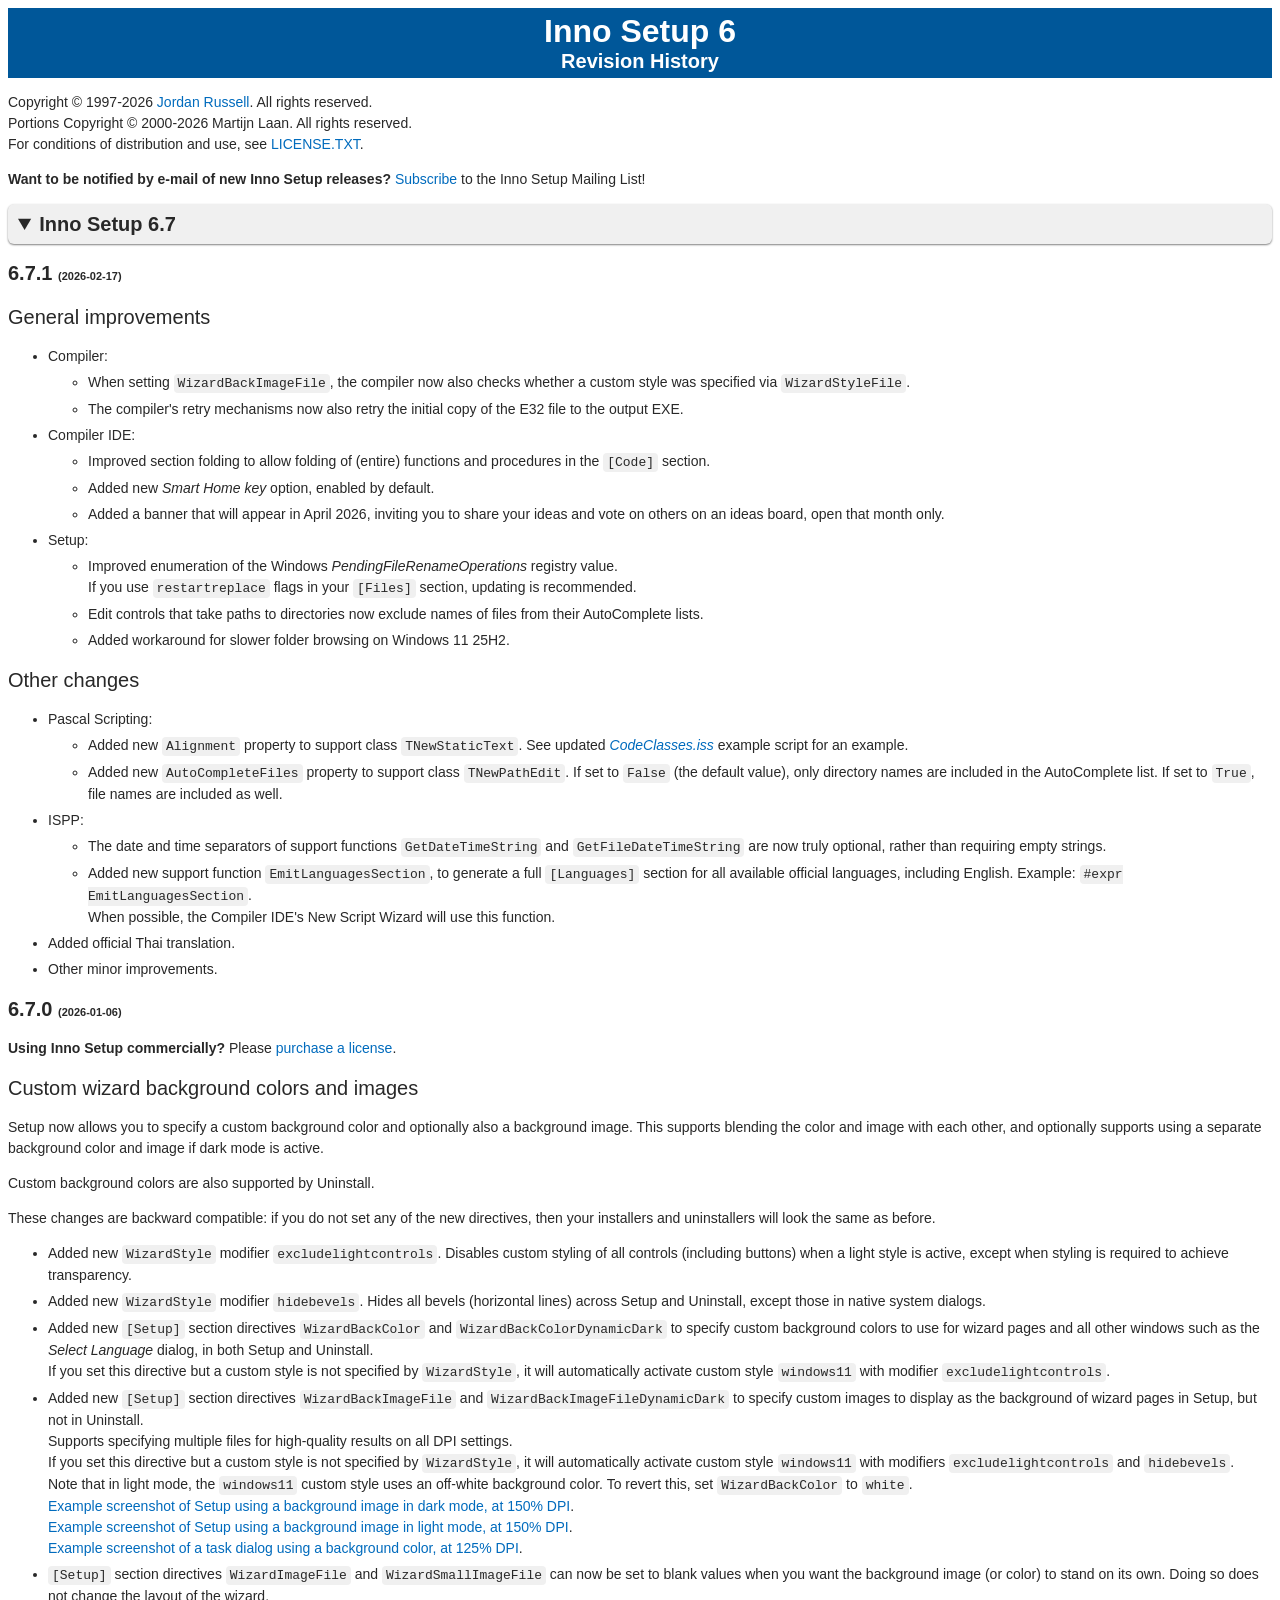
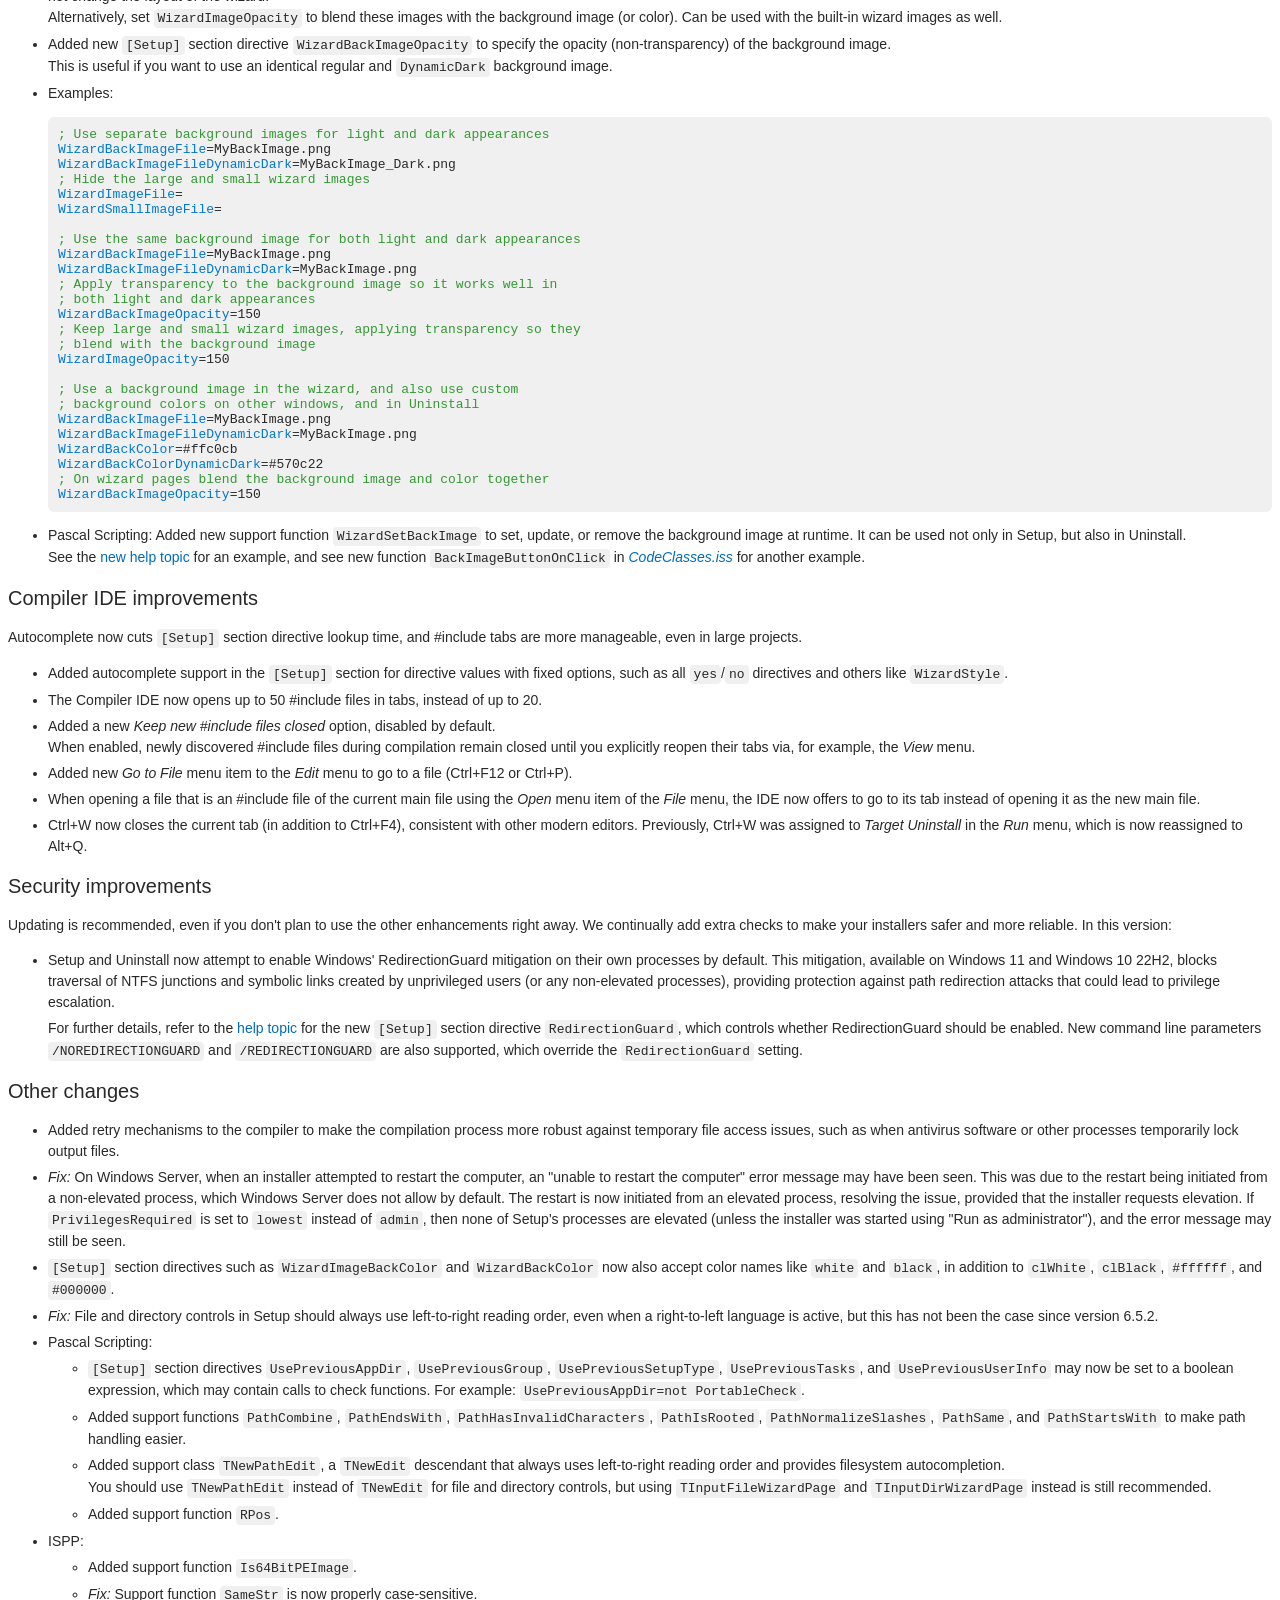
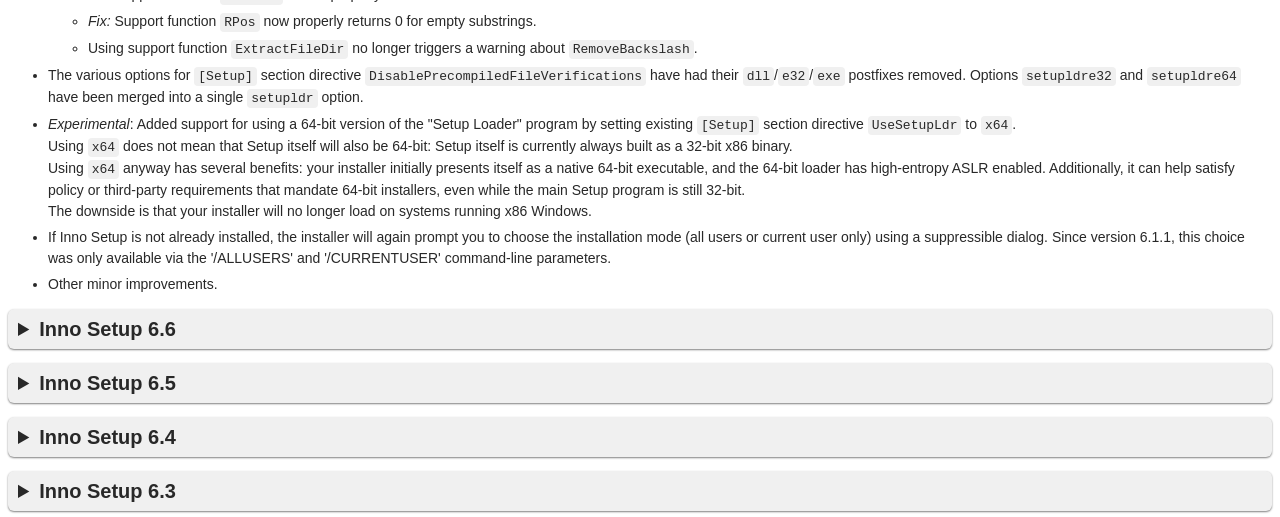
<file: signing/InnoSetup6-patched/whatsnew.htm>
<!DOCTYPE html>
<html lang="en">
<head>
<meta charset="utf-8" />
<title>Inno Setup 6 Revision History</title>
<base href="https://jrsoftware.org/" />
<style type="text/css">
    :root {
      color-scheme: light dark;
      --main-fg-color: light-dark(#282828, #d6d6d6);
      --main-bg-color: light-dark(white, #1f1f1f);
      --link-fg-color: light-dark(hsl(206, 100%, 37%), hsl(206, 100%, 50%));
      --link-hover-fg-color: light-dark(hsl(206, 100%, 27%), hsl(206, 100%, 43%));
      --code-bg-color: light-dark(#f0f0f0, #353135);
    }
    body         { font: calc(14rem/16)/1.5 "Segoe UI", sans-serif; color: var(--main-fg-color); background-color: var(--main-bg-color) }
    a:link, a:visited { color: var(--link-fg-color); background-color: transparent; text-decoration: none }
    a[href]:hover { color: var(--link-hover-fg-color); text-decoration: underline }
    tt, pre      { font: calc(13rem/16)/calc(21rem/16) monospace; color: inherit; background-color: var(--code-bg-color) }
    tt           { padding: 2px 4px; border-radius: 4px }
    pre          { line-height: normal; padding: 10px; border-radius: 6px; overflow-x: auto }
    li, li > p, div.limargins { margin-block: calc(5rem/16) }
    div.bluehead { text-align: center; color: white; background-color: hsl(206, 100%, 30%); padding: 5px; font-weight: bold; line-height: normal }
    details      { margin-block: 1em }
    summary      { font-size: calc(20rem/16); font-weight: bold; color: inherit; background-color: var(--code-bg-color);
                   padding: 0.25em 0.5em; border-radius: 6px; box-shadow: 0 1px 2px #808080; cursor: pointer; user-select: none }
    .date        { font-size: calc(11rem/16); font-weight: bold }
    .head1       { font-size: calc(32rem/16) }
    .head2       { font-size: calc(20rem/16) }
    .ver         { font-size: calc(20rem/16); font-weight: bold }
    code.innosetup .sec { font-weight: bold }
    code.innosetup .key { color: #0078d4 }
    code.innosetup .com { color: #339933 }
    code.innosetup .con { color: #9262a8 }
</style>
</head>
<body>

<div class="bluehead"><span class="head1">Inno Setup 6</span><br /><span class="head2">Revision History</span></div>

<p>Copyright © 1997-2026 <a href="./">Jordan Russell</a>. All rights reserved.<br />
Portions Copyright © 2000-2026 Martijn Laan. All rights reserved.<br />
For conditions of distribution and use, see <a href="files/is/license.txt">LICENSE.TXT</a>.
</p>

<p><b>Want to be notified by e-mail of new Inno Setup releases?</b> <a href="ismail.php">Subscribe</a> to the Inno Setup Mailing List!</p>

<details open="">
<summary>Inno Setup 6.7</summary>

<p><a name="6.7.1"></a><span class="ver">6.7.1 </span><span class="date">(2026-02-17)</span></p>

<span class="head2">General improvements</span>

<ul>
  <li>Compiler:
  <ul>
    <li>When setting <tt>WizardBackImageFile</tt>, the compiler now also checks whether a custom style was specified via <tt>WizardStyleFile</tt>.</li>
    <li>The compiler's retry mechanisms now also retry the initial copy of the E32 file to the output EXE.</li>
  </ul>  
  </li>
  <li>Compiler IDE:
  <ul>
    <li>Improved section folding to allow folding of (entire) functions and procedures in the <tt>[Code]</tt> section.</li>
    <li>Added new <i>Smart Home key</i> option, enabled by default.</li>
    <li>Added a banner that will appear in April 2026, inviting you to share your ideas and vote on others on an ideas board, open that month only.</li>
  </ul>
  </li>
  <li>Setup:
    <ul>
      <li>Improved enumeration of the Windows <i>PendingFileRenameOperations</i> registry value.<br/>
          If you use <tt>restartreplace</tt> flags in your <tt>[Files]</tt> section, updating is recommended.</li>
      <li>Edit controls that take paths to directories now exclude names of files from their AutoComplete lists.</li>
      <li>Added workaround for slower folder browsing on Windows 11 25H2.</li>
    </ul>
  </li>
</ul>

<span class="head2">Other changes</span>

<ul>
  <li>Pascal Scripting:
  <ul>
    <li>Added new <tt>Alignment</tt> property to support class <tt>TNewStaticText</tt>. See updated <i><a href="https://raw.githubusercontent.com/jrsoftware/issrc/refs/heads/main/Examples/CodeClasses.iss">CodeClasses.iss</a></i> example script for an example.</li>
    <li>Added new <tt>AutoCompleteFiles</tt> property to support class <tt>TNewPathEdit</tt>. If set to <tt>False</tt> (the default value), only directory names are included in the AutoComplete list. If set to <tt>True</tt>, file names are included as well.</li>
  </ul>
  </li>
  <li>ISPP:
  <ul>
    <li>The date and time separators of support functions <tt>GetDateTimeString</tt> and <tt>GetFileDateTimeString</tt> are now truly optional, rather than requiring empty strings.</li>
    <li>Added new support function <tt>EmitLanguagesSection</tt>, to generate a full <tt>[Languages]</tt> section for all available official languages, including English. Example: <tt>#expr EmitLanguagesSection</tt>.<br/>
        When possible, the Compiler IDE's New Script Wizard will use this function.</li>
  </ul>
  </li>
  <li>Added official Thai translation.</li>
  <li>Other minor improvements.</li>
</ul>

<p><a name="6.7.0"></a><span class="ver">6.7.0 </span><span class="date">(2026-01-06)</span></p>

<p><b>Using Inno Setup commercially?</b> Please <a href="https://jrsoftware.org/isorder.php">purchase a license</a>.</p>

<!-- <p>Thank you to everyone who has already <a href="https://jrsoftware.org/isorder.php">purchased a commercial license</a>. Your support is very important to our ongoing development.</p> -->

<span class="head2">Custom wizard background colors and images</span>
<p>Setup now allows you to specify a custom background color and optionally also a background image. This supports blending the color and image with each other, and optionally supports using a separate background color and image if dark mode is active.</p>
<p>Custom background colors are also supported by Uninstall.</p>
<p>These changes are backward compatible: if you do not set any of the new directives, then your installers and uninstallers will look the same as before.</p>
<ul>
  <li>Added new <tt>WizardStyle</tt> modifier <tt>excludelightcontrols</tt>. Disables custom styling of all controls (including buttons) when a light style is active, except when styling is required to achieve transparency.</li>
  <li>Added new <tt>WizardStyle</tt> modifier <tt>hidebevels</tt>. Hides all bevels (horizontal lines) across Setup and Uninstall, except those in native system dialogs.</li>
  <li>Added new <tt>[Setup]</tt> section directives <tt>WizardBackColor</tt> and <tt>WizardBackColorDynamicDark</tt> to specify custom background colors to use for wizard pages and all other windows such as the <i>Select Language</i> dialog, in both Setup and Uninstall.<br/>
      If you set this directive but a custom style is not specified by <tt>WizardStyle</tt>, it will automatically activate custom style <tt>windows11</tt> with modifier <tt>excludelightcontrols</tt>.</li>
  <li>Added new <tt>[Setup]</tt> section directives <tt>WizardBackImageFile</tt> and <tt>WizardBackImageFileDynamicDark</tt> to specify custom images to display as the background of wizard pages in Setup, but not in Uninstall.<br/>
      Supports specifying multiple files for high-quality results on all DPI settings.<br/>
      If you set this directive but a custom style is not specified by <tt>WizardStyle</tt>, it will automatically activate custom style <tt>windows11</tt> with modifiers <tt>excludelightcontrols</tt> and <tt>hidebevels</tt>.<br/>
      Note that in light mode, the <tt>windows11</tt> custom style uses an off-white background color. To revert this, set <tt>WizardBackColor</tt> to <tt>white</tt>.<br/>
      <a href="https://jrsoftware.org/images/is-welcome-dark-backimage-org-150.png">Example screenshot of Setup using a background image in dark mode, at 150% DPI</a>.<br/>
      <a href="https://jrsoftware.org/images/is-welcome-backimage-org-150.png">Example screenshot of Setup using a background image in light mode, at 150% DPI</a>.<br/>
      <a href="https://jrsoftware.org/images/is-taskdialog-backcolor-org-125.png">Example screenshot of a task dialog using a background color, at 125% DPI</a>.
  </li>
  <li><tt>[Setup]</tt> section directives <tt>WizardImageFile</tt> and <tt>WizardSmallImageFile</tt> can now be set to blank values when you want the background image (or color) to stand on its own. Doing so does not change the layout of the wizard.<br/>
      Alternatively, set <tt>WizardImageOpacity</tt> to blend these images with the background image (or color). Can be used with the built-in wizard images as well.</li>
  <li>Added new <tt>[Setup]</tt> section directive <tt>WizardBackImageOpacity</tt> to specify the opacity (non-transparency) of the background image.<br/>
      This is useful if you want to use an identical regular and <tt>DynamicDark</tt> background image.</li>
  <li>Examples:
<pre><code class="innosetup"><span class="com">; Use separate background images for light and dark appearances</span>
<span class="key">WizardBackImageFile</span>=MyBackImage.png
<span class="key">WizardBackImageFileDynamicDark</span>=MyBackImage_Dark.png
<span class="com">; Hide the large and small wizard images</span>
<span class="key">WizardImageFile</span>=
<span class="key">WizardSmallImageFile</span>=

<span class="com">; Use the same background image for both light and dark appearances</span>
<span class="key">WizardBackImageFile</span>=MyBackImage.png
<span class="key">WizardBackImageFileDynamicDark</span>=MyBackImage.png
<span class="com">; Apply transparency to the background image so it works well in</span>
<span class="com">; both light and dark appearances</span>
<span class="key">WizardBackImageOpacity</span>=150
<span class="com">; Keep large and small wizard images, applying transparency so they</span>
<span class="com">; blend with the background image</span>
<span class="key">WizardImageOpacity</span>=150

<span class="com">; Use a background image in the wizard, and also use custom</span>
<span class="com">; background colors on other windows, and in Uninstall</span>
<span class="key">WizardBackImageFile</span>=MyBackImage.png
<span class="key">WizardBackImageFileDynamicDark</span>=MyBackImage.png
<span class="key">WizardBackColor</span>=#ffc0cb
<span class="key">WizardBackColorDynamicDark</span>=#570c22
<span class="com">; On wizard pages blend the background image and color together</span>
<span class="key">WizardBackImageOpacity</span>=150</code></pre></li>
  <li>Pascal Scripting: Added new support function <tt>WizardSetBackImage</tt> to set, update, or remove the background image at runtime. It can be used not only in Setup, but also in Uninstall.<br/>
      See the <a href="https://jrsoftware.org/ishelp/index.php?topic=isxfunc_wizardsetbackimage">new help topic</a> for an example, and see new function <tt>BackImageButtonOnClick</tt> in <i><a href="https://raw.githubusercontent.com/jrsoftware/issrc/refs/heads/main/Examples/CodeClasses.iss">CodeClasses.iss</a></i> for another example.</li>
</ul>

<span class="head2">Compiler IDE improvements</span>
<p>Autocomplete now cuts <tt>[Setup]</tt> section directive lookup time, and #include tabs are more manageable, even in large projects.</p>
<ul>
  <li>Added autocomplete support in the <tt>[Setup]</tt> section for directive values with fixed options, such as all <tt>yes</tt>/<tt>no</tt> directives and others like <tt>WizardStyle</tt>.</li>
  <li>The Compiler IDE now opens up to 50 #include files in tabs, instead of up to 20.</li>
  <li>Added a new <i>Keep new #include files closed</i> option, disabled by default.<br/>
      When enabled, newly discovered #include files during compilation remain closed until you explicitly reopen their tabs via, for example, the <i>View</i> menu.</li>
  <li>Added new <i>Go to File</i> menu item to the <i>Edit</i> menu to go to a file (Ctrl+F12 or Ctrl+P).</li>
  <li>When opening a file that is an #include file of the current main file using the <i>Open</i> menu item of the <i>File</i> menu, the IDE now offers to go to its tab instead of opening it as the new main file.</li>
  <li>Ctrl+W now closes the current tab (in addition to Ctrl+F4), consistent with other modern editors. Previously, Ctrl+W was assigned to <i>Target Uninstall</i> in the <i>Run</i> menu, which is now reassigned to Alt+Q.</li>
</ul>

<span class="head2">Security improvements</span>
<p>Updating is recommended, even if you don't plan to use the other enhancements right away. We continually add extra checks to make your installers safer and more reliable. In this version:</p>
<ul>
  <li><p>Setup and Uninstall now attempt to enable Windows' RedirectionGuard mitigation on their own processes by default. This mitigation, available on Windows 11 and Windows 10 22H2, blocks traversal of NTFS junctions and symbolic links created by unprivileged users (or any non-elevated processes), providing protection against path redirection attacks that could lead to privilege escalation.</p>
      <p>For further details, refer to the <a href="https://jrsoftware.org/ishelp/index.php?topic=setup_redirectionguard">help topic</a> for the new <tt>[Setup]</tt> section directive <tt>RedirectionGuard</tt>, which controls whether RedirectionGuard should be enabled. New command line parameters <tt>/NOREDIRECTIONGUARD</tt> and <tt>/REDIRECTIONGUARD</tt> are also supported, which override the <tt>RedirectionGuard</tt> setting.</p>
  </li>
</ul>

<span class="head2">Other changes</span>
<ul>
  <li>Added retry mechanisms to the compiler to make the compilation process more robust against temporary file access issues, such as when antivirus software or other processes temporarily lock output files.</li>
  <li><i>Fix:</i> On Windows Server, when an installer attempted to restart the computer, an "unable to restart the computer" error message may have been seen. This was due to the restart being initiated from a non-elevated process, which Windows Server does not allow by default. The restart is now initiated from an elevated process, resolving the issue, provided that the installer requests elevation. If <tt>PrivilegesRequired</tt> is set to <tt>lowest</tt> instead of <tt>admin</tt>, then none of Setup's processes are elevated (unless the installer was started using "Run as administrator"), and the error message may still be seen.</li>
  <li><tt>[Setup]</tt> section directives such as <tt>WizardImageBackColor</tt> and <tt>WizardBackColor</tt> now also accept color names like <tt>white</tt> and <tt>black</tt>, in addition to <tt>clWhite</tt>, <tt>clBlack</tt>, <tt>#ffffff</tt>, and <tt>#000000</tt>.</li>
  <li><i>Fix:</i> File and directory controls in Setup should always use left-to-right reading order, even when a right-to-left language is active, but this has not been the case since version 6.5.2.</li>
  <li>Pascal Scripting:
  <ul>
    <li><tt>[Setup]</tt> section directives <tt>UsePreviousAppDir</tt>, <tt>UsePreviousGroup</tt>, <tt>UsePreviousSetupType</tt>, <tt>UsePreviousTasks</tt>, and <tt>UsePreviousUserInfo</tt> may now be set to a boolean expression, which may contain calls to check functions. For example: <tt>UsePreviousAppDir=not PortableCheck</tt>.</li>
    <li>Added support functions <tt>PathCombine</tt>, <tt>PathEndsWith</tt>, <tt>PathHasInvalidCharacters</tt>, <tt>PathIsRooted</tt>, <tt>PathNormalizeSlashes</tt>, <tt>PathSame</tt>, and <tt>PathStartsWith</tt> to make path handling easier.</li>
    <li>Added support class <tt>TNewPathEdit</tt>, a <tt>TNewEdit</tt> descendant that always uses left-to-right reading order and provides filesystem autocompletion.<br/>
        You should use <tt>TNewPathEdit</tt> instead of <tt>TNewEdit</tt> for file and directory controls, but using <tt>TInputFileWizardPage</tt> and <tt>TInputDirWizardPage</tt> instead is still recommended.
    </li>
    <li>Added support function <tt>RPos</tt>.</li>
  </ul>
  </li>
  <li>ISPP:
  <ul>
    <li>Added support function <tt>Is64BitPEImage</tt>.</li>
    <li><i>Fix:</i> Support function <tt>SameStr</tt> is now properly case-sensitive.</li>
    <li><i>Fix:</i> Support function <tt>RPos</tt> now properly returns 0 for empty substrings.</li>
    <li>Using support function <tt>ExtractFileDir</tt> no longer triggers a warning about <tt>RemoveBackslash</tt>.</li>
  </ul>
  </li>
  <li>The various options for <tt>[Setup]</tt> section directive <tt>DisablePrecompiledFileVerifications</tt> have had their <tt>dll</tt>/<tt>e32</tt>/<tt>exe</tt> postfixes removed. Options <tt>setupldre32</tt> and <tt>setupldre64</tt> have been merged into a single <tt>setupldr</tt> option.</li>
  <li><i>Experimental</i>: Added support for using a 64-bit version of the "Setup Loader" program by setting existing <tt>[Setup]</tt> section directive <tt>UseSetupLdr</tt> to <tt>x64</tt>.<br/>
      Using <tt>x64</tt> does not mean that Setup itself will also be 64-bit: Setup itself is currently always built as a 32-bit x86 binary.<br/>
      Using <tt>x64</tt> anyway has several benefits: your installer initially presents itself as a native 64-bit executable, and the 64-bit loader has high-entropy ASLR enabled. Additionally, it can help satisfy policy or third-party requirements that mandate 64-bit installers, even while the main Setup program is still 32-bit.<br/>
      The downside is that your installer will no longer load on systems running x86 Windows.
  </li>
  <li>If Inno Setup is not already installed, the installer will again prompt you to choose the installation mode (all users or current user only) using a suppressible dialog. Since version 6.1.1, this choice was only available via the '/ALLUSERS' and '/CURRENTUSER' command-line parameters.</li>
  <li>Other minor improvements.</li>
</ul>

</details>
<details>
<summary>Inno Setup 6.6</summary>

<p><a name="6.6.1"></a><span class="ver">6.6.1 </span><span class="date">(2025-11-20)</span></p>

<ul>
  <li>Changes related to custom styles:
  <ul>
    <li>Previously, when displaying any RTF text with a custom style active (including the built-in custom dark style), all foreground colors were replaced by the style's foreground color. This has been improved to only replace default foreground colors, preserving any custom colors.</li>
    <li>Added new <tt>[Setup]</tt> section directive <tt>WizardImageOpacity</tt> to specify the opacity of wizard images. This is useful if you want to use identical regular and <tt>DynamicDark</tt> wizard images. For example, you can set it to <tt>150</tt> to achieve partial transparency. Defaults to fully opaque (non-transparent).</li>
    <li>The compiler now stores identical regular and <tt>DynamicDark</tt> wizard images only once.</li>
    <li><i>Documentation fix:</i> The prototype of Pascal Scripting support function <tt>CreateCustomForm</tt> was changed in the previous version, but <a href="https://jrsoftware.org/ishelp/index.php?topic=isxfunc_createcustomform">its documentation</a> was not updated accordingly. This has now been corrected.</li>
  </ul>
  </li>
  <li>Security improvement:
  <ul>
    <li>Added new <tt>[Files]</tt> section flag <tt>notimestamp</tt>, preventing the file from being stored with a timestamp. Use this flag to help make builds reproducible, even if you are unable to preserve timestamps on source files.</li>
  </ul>
  </li>
  <li>Other minor improvements.</li>
</ul>

<p><a name="6.6.0"></a><span class="ver">6.6.0 </span><span class="date">(2025-11-11)</span></p>

<span class="head2">Dark mode and custom styles in Setup and Uninstall</span>
<p>Setup and Uninstall now both support dark mode, forced or automatic. Custom styles are also supported.</p>
<p>This new feature does <i>not</i> increase the size of Setup if not used and is fully backward compatible.</p>
<ul>
  <li>Enhanced <tt>[Setup]</tt> section directive <tt>WizardStyle</tt> with new appearance modes:
  <ul>
    <li>Added appearance modes: <tt>light</tt> (default, forced light mode, same appearance as previous versions), <tt>dark</tt> (forced dark mode, new appearance), and <tt>dynamic</tt> (automatically follows Windows system settings).</li>
    <li>For example, to use the modern look and automatically switch between light and dark appearance based on the user's Windows system settings:
        <pre><code class="innosetup"><span class="key">WizardStyle</span>=modern dynamic</code></pre>
    </li>
    <li>Dark mode automatically replaces icons, wizard images, and colors while maintaining a consistent user experience. It still allows a custom main icon, and custom images and colors. Includes support for styled task dialogs.<br/>
        <a href="https://jrsoftware.org/images/is-welcome-dark-org-150.png">Example screenshot of Setup using the built-in dark style, at 150% DPI</a>.<br/>
        <a href="https://jrsoftware.org/images/is-taskdialog-dark-org-125.png">Example screenshot of a task dialog using the built-in dark style, at 125% DPI</a>.<br/>
        <a href="https://jrsoftware.org/images/is-taskdialog-dark-org-125-rtl.png">Includes full right-to-left support</a>.
    </li>
    <li>See the updated <a href="https://jrsoftware.org/ishelp/index.php?topic=setup_wizardstyle">WizardStyle</a> help topic for more information, special considerations, and example screenshots.</li>
  </ul>
  </li>
  <li>Added four new <tt>DynamicDark</tt> directives to the <tt>[Setup]</tt> section, for specifying separate custom images and colors used specifically when dynamic mode switches to dark appearance:
  <ul>
    <li>For example, to specify two custom colors, one for light mode and one for dark mode:
        <pre><code class="innosetup"><span class="key">WizardStyle</span>=modern dynamic
<span class="key">WizardImageBackColor</span>=white
<span class="key">WizardImageBackColorDynamicDark</span>=#2b2b2b</code></pre>
        Note: Forced dark mode (<tt>dark</tt>) does not use the <tt>DynamicDark</tt> settings; it uses the standard settings. Example:
      <pre><code class="innosetup"><span class="key">WizardStyle</span>=modern dark
<span class="key">WizardImageBackColor</span>=#2b2b2b</code></pre>
    </li>
  </ul>
  </li>
  <li>The default style can be customized by specifying a VCL Styles file using the new <tt>WizardStyleFile</tt> directive and a fifth <tt>DynamicDark</tt> directive:
  <ul>
    <li>For example, to specify two custom styles, one for light mode and one for dark mode:
        <pre><code class="innosetup"><span class="key">WizardStyle</span>=modern dynamic
<span class="key">WizardStyleFile</span>=MyStyleLight.vsf
<span class="key">WizardStyleFileDynamicDark</span>=MyStyleDark.vsf</code></pre>
        <a href="https://jrsoftware.org/images/is-welcome-polarlight-org-150.png">Example screenshot of Setup using the Polar Light style, at 150% DPI</a>.<br/>
        <a href="https://jrsoftware.org/images/is-welcome-polardark-org-150.png">Example screenshot of Setup using the Polar Dark style, at 150% DPI</a>.<br/>
        <a href="https://jrsoftware.org/images/is-taskdialog-zircon-org-125.png">Example screenshot of a task dialog using the Zircon style, at 125% DPI</a>.
    </li>
    <li>When a custom style (including the built-in custom dark style) is active, all text labels, except for the label associated with the <tt>BeveledLabel</tt> message, are transparent rather than opaque.</li>
    <li>The Polar style shown above is available built-in and directly supported by the <tt>WizardStyle</tt> directive. For example:
        <pre><code class="innosetup"><span class="key">WizardStyle</span>=modern dynamic polar</code></pre>
    </li>
    <li>Three more custom styles are available built-in and directly supported by the <tt>WizardStyle</tt> directive: <tt>slate</tt>, <tt>windows11</tt> and <tt>zircon</tt>. <tt>slate</tt> uses medium gray for both the light and dark appearances, <tt>windows11</tt> enables a light counterpart of the built-in dark style, and <tt>zircon</tt> is an alternative light-only style with cyan accents, shown above. For example:
        <pre><code class="innosetup"><span class="key">WizardStyle</span>=modern zircon</code></pre>
    </li>
    <li>Also supported is an <tt>includetitlebar</tt> modifier: Enables custom styling of both title bars and borders. By default, the system's native light or dark title bar is used instead. For example:
        <pre><code class="innosetup"><span class="key">WizardStyle</span>=modern dynamic polar includetitlebar</code></pre>
    </li>
    <li>Also supported is an <tt>excludelightbuttons</tt> modifier: Disables custom styling of all buttons (including command link buttons, as used in task dialogs) when a light style is active. For example:
        <pre><code class="innosetup"><span class="key">WizardStyle</span>=modern dynamic windows11 excludelightbuttons</code></pre>
    </li>
  </ul>
  </li>
  <li>Custom styles (including the built-in custom dark style) are <i>not</i> activated when the user's system is set to a high-contrast theme or when new command line parameter '/NOSTYLE' is used.</li>
  <li>Compiler IDE: Added a new <i>Wizard Style</i> page to the New Script Wizard, allowing to choose a style and view example screenshots.</li>
  <li>Pascal Scripting:
  <ul>
    <li>Added new support functions <tt>IsWinDark</tt> and <tt>IsDarkInstallMode</tt>.</li>
    <li>Added new <tt>StyleElements</tt> and <tt>StyleName</tt> properties to support class <tt>TControl</tt>. See <i><a href="https://raw.githubusercontent.com/jrsoftware/issrc/refs/heads/main/Examples/CodeClasses.iss">CodeClasses.iss</a></i> for an example, which also demonstrates the use of <tt>IsDarkInstallMode</tt>.</li>
  </ul>
</li>
</ul>
<span class="head2">Other changes to the look and feel of Setup and Uninstall</span>
<p>The default look and feel of Setup and Uninstall has been further modernized by switching to the Segoe UI font, along with other improvements.</p>
<ul>
  <li>Setup now always uses high-quality, system-defined icons instead of custom ones on the <i>Select Destination Location</i> and <i>Preparing to Install</i> wizard pages, and on the <i>Setup Needs the Next Disk</i> form.</li>
  <li><tt>[Setup]</tt> section directive <tt>WizardSizePercent</tt> now always defaults to <tt>120,120</tt>, instead of only when you are using <tt>WizardStyle=modern</tt>. As a result, if you are using <tt>WizardStyle=classic</tt>, your Setup windows will increase in size by 20% by default.</li>
  <li><tt>[Setup]</tt> section directive <tt>WizardSizePercent</tt> is now supported by Uninstall. As a result, your uninstaller window will increase in size by 20% by default.</li>
  <li>Setup and Uninstall now keep the original aspect ratio of their windows when scaling for DPI. As a result, your Setup and Uninstall windows will by default be 16% wider at 125% DPI or higher.<br/>
      Can be disabled by setting new <tt>[Setup]</tt> section directive <tt>WizardKeepAspectRatio</tt> to <tt>no</tt>.
  </li>
  <li>Support for <tt>[Setup]</tt> section directive <tt>WizardResizable</tt> has been dropped, so the user will no longer be able to resize the main Setup wizard window.</li>
  <li>The default regular font used by Setup and Uninstall has been changed from 8-point <i>Tahoma</i> to 9-point <i>Segoe UI</i>, for a more modern appearance.<br/>
      To use 8-point <i>Tahoma</i> again, use:
      <pre><code class="innosetup"><span class="sec">[LangOptions]</span>
<span class="key">DialogFontName</span>=Tahoma
<span class="key">DialogFontSize</span>=8
<span class="key">DialogFontBaseScaleHeight</span>=13
<span class="key">DialogFontBaseScaleWidth</span>=6</code></pre>
If you were already using 9-point <i>Segoe UI</i>, you will notice a change in scaling when you update. To use your previous scaling, use:
<pre><code class="innosetup"><span class="sec">[LangOptions]</span>
<span class="key">DialogFontName</span>=Segoe UI
<span class="key">DialogFontSize</span>=9
<span class="key">DialogFontBaseScaleHeight</span>=13
<span class="key">DialogFontBaseScaleWidth</span>=6</code></pre>
  </li>
  <li>The default large font used by Setup on the <i>Welcome</i> and <i>Setup Completed</i> wizard pages has been changed from 12-point <i>Verdana</i> to 14-point <i>Segoe UI</i>, for a more modern appearance.<br/>
      To use 12-point <i>Verdana</i> again, use:
      <pre><code class="innosetup"><span class="sec">[LangOptions]</span>
<span class="key">WelcomeFontName</span>=Verdana
<span class="key">WelcomeFontSize</span>=12</code></pre>
  </li>
  <li>Pascal Scripting:
  <ul>
    <li>Added support functions <tt>InitializeBitmapButtonFromStockIcon</tt> and <tt>InitializeBitmapImageFromStockIcon</tt>. Can be used to display various high-quality, system-defined icons, on all versions of Windows.<br/>
        See <i><a href="https://raw.githubusercontent.com/jrsoftware/issrc/refs/heads/main/Examples/CodeClasses.iss">CodeClasses.iss</a></i> for an example, and <a href="https://learn.microsoft.com/en-us/windows/win32/api/shellapi/ne-shellapi-shstockiconid#constants">Microsoft Learn</a> for an overview of all available icons.<br/>
        <a href="https://jrsoftware.org/images/is-codeclasses-stockicons-125.png">Example screenshot of the new CodeClasses.iss example, at 125% DPI and in dark mode</a>.
    </li>
    <li>Wizard form sizing for <tt>WizardSizePercent</tt> is now done before event function <tt>InitializeWizard</tt> is called, instead of after, consistent with scaling for system DPI or for a custom <tt>DialogFontSize</tt>.<br/>
         If you have custom controls that must grow with <tt>WizardSizePercent</tt>, and those controls use the <tt>Anchors</tt> property to achieve this (that is, they have both <tt>akLeft</tt> and <tt>akRight</tt> set, or both <tt>akTop</tt> and <tt>akBottom</tt> set), and they do not use <tt>SurfaceWidth</tt> or <tt>SurfaceHeight</tt>, you must either start using the new <tt>SurfaceExtraWidth</tt> and <tt>SurfaceExtraHeight</tt> properties (as demonstrated by the updated <a href="https://raw.githubusercontent.com/jrsoftware/issrc/refs/heads/main/Examples/CodeClasses.iss">CodeClasses.iss</a> example script), or switch to using <tt>SurfaceWidth</tt> and <tt>SurfaceHeight</tt>.<br/>
         Existing custom code that assigns the <tt>Anchors</tt> property can be removed from your scripts.
    </li>
    <li>The prototype of support function <tt>CreateCustomForm</tt> has changed. Support class <tt>TSetupForm</tt> has changed as well: function <tt>FlipSizeAndCenterIfNeeded</tt> has been renamed to <tt>FlipAndCenterIfNeeded</tt>, property <tt>SizeAndCenterOnShow</tt> has been renamed to <tt>CenterOnShow</tt>, and property <tt>KeepSizeX</tt> is now read-only. See <i><a href="https://raw.githubusercontent.com/jrsoftware/issrc/refs/heads/main/Examples/CodeClasses.iss">CodeClasses.iss</a></i> for an updated <tt>CreateCustomForm</tt>/<tt>TSetupForm</tt> example.
    </li>
  </ul>
  </li>
</ul>
<span class="head2">Security improvements</span>
<p>Updating is recommended, even if you don't plan to use the other enhancements right away. We continually add extra checks to make your installers safer and more reliable. In this version:</p>
<ul>
  <li>In temporary directory/file names, the number of random base-36 digits has been doubled from 5 to 10, and the digits are now generated using a <abbr title="Cryptographically Secure Pseudorandom Number Generator">CSPRNG</abbr> function (<tt>BCryptGenRandom</tt>). This is intended to provide defense against an attack that might depend on the generated names being predictable.</li>
  <li>Uninstall now uses a random name for its temporary directory (<tt>is-XXXXXXXXXX-uninstall.tmp</tt>), instead of attempting to re-use a fixed name whenever possible (usually <tt>iu-14D2N.tmp</tt> in previous versions). This is primarily intended to add defense-in-depth. Additionally, this change addresses a non-security issue in previous versions &mdash; extremely unlikely to be seen in practice &mdash; where if two uninstallers were started near-simultaneously, one could potentially overwrite the other's temporary file.</li>
  <li>In previous versions, before Uninstall deleted a pre-existing temporary directory (usually named <tt>iu-14D2N.tmp</tt>), it checked for the <tt>FILE_ATTRIBUTE_REPARSE_POINT</tt> attribute to ensure it wasn't following a junction or symbolic link. However, this check had a <abbr title="Time-of-Check to Time-of-Use">TOCTOU</abbr> problem &mdash; it was theoretically possible for the directory to be changed into a junction or symbolic link between the check and the deletion. We are not aware of any way to practically exploit the race condition, and this issue is only potentially relevant when other, untrusted users have write access to the temporary directory, which is not common. (Before Inno Setup 6.5, when Setup/Uninstall ran under the <tt>SYSTEM</tt> account, the world-writable <tt>C:\Windows\Temp</tt> directory was often used, but beginning in Inno Setup 6.5, <tt>C:\Windows\SystemTemp</tt> is used instead on Windows 11 and up-to-date Windows 10 systems.)</li>
</ul>
<span class="head2">Other changes</span>
<ul>
  <li>Compiler IDE:
  <ul>
    <li>Improved the contrast ratio for various syntax highlighting colors, particularly in dark mode.</li>
    <li>Updated the default dialog font from 8-point <i>Segoe UI</i> to 9-point <i>Segoe UI</i>.</li>
    <li>Enabled dark mode support for the menus on Windows 11 Version 25H2 (2025 Update).</li>
  </ul>
  </li>
  <li><tt>[Setup]</tt> section directive <tt>WizardImageBackColor</tt> and the other three <tt>BackColor</tt> directives now accept the <tt>#rrggbb</tt> color format in addition to <tt>$bbggrr</tt>.</li>
  <li>Setup command line parameter '/SUPPRESSMSGBOXES' can now suppress additional early fatal error messages and the final restart error message. The parameter still only has an effect when combined with '/SILENT' or '/VERYSILENT'.</li>
  <li>Pascal Scripting:
  <ul>
    <li>Added support for command link buttons (the button style used in task dialogs). See <i><a href="https://raw.githubusercontent.com/jrsoftware/issrc/refs/heads/main/Examples/CodeClasses.iss">CodeClasses.iss</a></i> for an example.</li>
    <li>Added support functions <tt>Round</tt>, <tt>Trunc</tt>, <tt>Int</tt>, and <tt>MulDiv</tt>.</li>
    <li>Added support function <tt>StrToColor</tt>.</li>
    <li>Undid the change made to the <tt>CurPageChanged</tt> event function in version 6.5.0.</li>
  </ul>
  </li>
  <li>If Windows returns a <a href="https://learn.microsoft.com/en-us/troubleshoot/windows-server/shell-experience/temp-folder-with-logon-session-id-deleted">temporary directory that does not exist</a>, Setup and Uninstall will now recreate it, but only if they detect the specific scenario described in the linked article. Starting with version 6.5.0, Setup and Uninstall could not run in this scenario. Prior to version 6.5.0, they would select a different temporary directory, which was also undesirable.</li>
  <li>Minor improvements and fixes.</li>
</ul>

</details>
<details>
<summary>Inno Setup 6.5</summary>

<p><a name="6.5.4"></a><span class="ver">6.5.4 </span><span class="date">(2025-09-24)</span></p>
<ul>
<li><i>Fix:</i> Pascal Scripting: Using event function <tt>CurInstallProgressChanged</tt> would result in runtime errors.</li>
</ul>

<p>Using Inno Setup commercially? Please <a href="https://jrsoftware.org/isorder.php">purchase a license</a>.</p>

<p><a name="6.5.3"></a><span class="ver">6.5.3 </span><span class="date">(2025-09-11)</span></p>
<ul>
<li><i>Fix:</i> Compiler IDE: The New Script Wizard would generate <tt>[Files]</tt> section entries with random values for the <tt>ExternalSize</tt> parameter.</li>
</ul>

<p><a name="6.5.2"></a><span class="ver">6.5.2 </span><span class="date">(2025-09-10)</span></p>

<span class="head2">Improved graphics</span>
<p>It's now possible to use .png files in Setup and Uninstall, and use of transparency has been increased.</p>
<ul>
<li>Added support for .png files to <tt>[Setup]</tt> section directives <tt>WizardImageFile</tt> and <tt>WizardSmallImageFile</tt>.</li>
<li>Improved support for stretching 32-bit .bmp files with transparency.</li>
<li>The built-in wizard images and icons now have transparent backgrounds, allowing their background colors to be customized again using Setup section directives <tt>WizardImageBackColor</tt> and <tt>WizardSmallImageBackColor</tt>, which are no longer obsolete.<br/>
    The default values of these directives match previously used colors, so the appearance of all images and icons remains unchanged by default.</li>
<li>Pascal Scripting:
<ul>
  <li>Added new <tt>TPngImage</tt> support class.</li>
  <li>Added new <tt>PngImage</tt> property to support classes <tt>TBitmapButton</tt> and <tt>TBitmapImage</tt>.</li>
</ul>
</li>
</ul>
<span class="head2">Removed main size limits</span>
<p>The size limit of 2 GB for a single Setup.exe and for disk slices has been removed.</p>
<ul>
<li>The maximum size for a single Setup.exe without disk spanning has increased from almost 2 GB to nearly 4 GB, which is near the maximum Windows supports.<br/>
    However, disk spanning is still recommended for large executables due to slow startup times imposed by Windows, especially when the executables are digitally signed.</li>
<li>With disk spanning enabled, the maximum disk slice size has been increased from almost 2 GB to effectively unlimited (9223 PB).<br/>
    The default disk slice size is still <tt>2100000000</tt>, which is almost 2 GB. To update, you can simply set <tt>[Setup]</tt> section directive <tt>DiskSliceSize</tt> to <tt>max</tt>.</li>
</ul>
<span class="head2">Improved downloading and archive extraction</span>
<ul>
<li>All download functionality now supports TLS 1.3 when available. Support for TLS 1.0 and 1.1 has been removed on all versions of Windows.</li>
<li>Archive extraction now supports the RAR5 format. Requires <tt>Setup</tt> section directive <tt>ArchiveExtraction</tt> to be set to <tt>full</tt>.</li>
<li>Compiler IDE: The New Script Wizard and the <i>Generate [Files] Entries</i> tool now support adding files to be downloaded. They will prompt you if the downloaded file is an archive that should be extracted.</li>
<li><i>Fix:</i> Using <tt>[Files]</tt> section flags <tt>download</tt> and <tt>extractarchive</tt> on an entry that also has a <tt>Tasks</tt> parameter now works as expected.</li>
</ul>
<span class="head2">Other changes</span>
<ul>
<li>Compiler IDE:
<ul>
  <li>Added new <i>Automatically reload files</i> and <i>Allow Undo after reload</i> options. Both are enabled by default, consistent with most other modern editors, and improving integration with tools like Claude Code.</li>
  <li>Added dark mode support for command line options /cc and /wizard.</li>
</ul>
</li>
<li>Pascal Scripting: Added new <tt>HighContrastActive</tt> and <tt>LogFmt</tt> support functions.</li>
<li>Minor tweaks and fixes.</li>
</ul>

<p><a name="6.5.1"></a><span class="ver">6.5.1 </span><span class="date">(2025-08-18)</span></p>
<ul>
<li>Downloads are now performed from a secondary thread, just as was first introduced for archive extraction in the previous version. This ensures Setup stays responsive, even if the system fails to report progress.</li>
<li><i>Fix:</i> Using the /cc command line option of the Compiler IDE to compile a script no longer causes an error.</li>
<li>Minor tweaks.</li>
</ul>

<p><a name="6.5.0"></a><span class="ver">6.5.0 </span><span class="date">(2025-08-12)</span></p>
<span class="head2">Introducing commercial licenses</span>
<p>Over the years, a number of users have expressed to us a desire to see their organizations support the ongoing development of Inno Setup, but have found that organization policies often make it difficult or impossible to approve a donation. By introducing a commercial license option, we aim to provide a straightforward and familiar way for organizations to contribute to the project's sustainability.</p>
<p>Additionally, many organizations prefer having official licenses on record for all software they use, as it helps with audits and internal compliance checks.</p>
<p>Finally, your support through license purchases directly enables us to improve and maintain Inno Setup.</p>
<p>For these reasons we are introducing commercial licenses. If you or your organization benefit from using Inno Setup in a commercial context, we kindly ask that you purchase a license. Thank you for helping ensure the continued development of this software.</p>
<p>Licenses can be purchased from our <a href="https://jrsoftware.org/isorder.php">new order page</a>, which includes more questions and answers. All commercial licenses are perpetual and require a single payment. They include two years of updates, major and minor. After this period, your current version will remain licensed and functional as-is.</p>
<span class="head2">Improved archive extraction</span>
<p>It's now possible to extract password-protected archives, multi-volume archives, and multiple extra archive formats such as .zip.</p>
<p>Additionally, the <tt>[Files]</tt> section now supports archive extraction. Writing Pascal Script to extract an archive is no longer necessary.</p>
<p>All of this is optional and does <i>not</i> increase the size of Setup if not used.</p>
<ul>
  <li>Updated <tt>[Setup]</tt> and <tt>[Files]</tt> section:
  <ul>
    <li>Added new <tt>[Setup]</tt> section directive <tt>ArchiveExtraction</tt> to specify the method of archive extraction used by new <tt>[Files]</tt> section flag <tt>extractarchive</tt> (see below) and support functions <tt>ExtractArchive</tt> and <tt>CreateExtractionPage</tt>:
      <ul>
        <li><tt>basic</tt> (default) is the method introduced by Inno Setup 6.4.0. It only supports .7z archives that are not password-protected.</li>
        <li><tt>enhanced/nopassword</tt> is a new method and internally uses 7zxr.dll from the 7-Zip source code by Igor Pavlov, as-is, except that it was recompiled, code-signed, and renamed to is7zxr.dll. Compared to <tt>basic</tt>, it has lower memory requirements for archives that contain large files but increases the size of the Setup file(s). It still only supports .7z archives that are not password-protected.</li>
        <li><tt>enhanced</tt> uses 7zxa.dll instead of 7zxr.dll, recompiled, code-signed, and renamed to is7zxa.dll. It still only supports .7z archives, but they may be password-protected.</li>
        <li><tt>full</tt> uses 7z.dll instead of 7zxa.dll, recompiled, code-signed, and renamed to is7z.dll. It supports multiple archive formats (.7z, .zip, .rar, and more), although not as many as the original 7z.dll, to reduce its size. Additionally, it supports multi-volume archives.</li>
      </ul>
      New documentation topic <a href="https://jrsoftware.org/ishelp/index.php?topic=setup_archiveextraction">ArchiveExtraction</a> has a table summarizing the differences between these methods.
    </li>
    <li>Added new <tt>[Files]</tt> section flag <tt>extractarchive</tt> and parameter <tt>ExtractArchivePassword</tt>, intended to enable the seamless integration and extraction of archives.
      <ul>
        <li>The supported archive formats, beyond .7z, and the support for password-protected and multi-volume archives, depend on the aforementioned <tt>ArchiveExtraction</tt> directive, that must not be set to <tt>basic</tt>.</li>
        <li>Flag <tt>extractarchive</tt> must be combined with the <tt>external</tt> and <tt>ignoreversion</tt> flags. It is usually also combined with the <tt>recursesubdirs</tt> and <tt>createallsubdirs</tt> flags.</li>
        <li>Using a solid archive is not recommended; extraction performance may degrade depending on the solid block size.</li>
        <li>Archive extraction otherwise behaves the same as external file copying. For example, it supports automatic uninstallation of extracted files and can be combined with same other flags and parameters.</li>
        <li>Example script:
          <pre><code class="innosetup"><span class="sec">[Setup]</span>
<span class="key">ArchiveExtraction</span>=enhanced/nopassword

<span class="sec">[Files]</span>
<span class="key">Source</span>: "<span class="con">{tmp}</span>\MyProg-ExtraReadmes.7z"; <span class="key">DestDir</span>: "<span class="con">{app}</span>"</span>; \
  <span class="key">Flags</span>: external extractarchive recursesubdirs createallsubdirs ignoreversion</code></pre>
        </li>
      </ul>
    </li>
    <li>Archive extraction now honors the file system redirection state set by 64-bit install mode, entry flags, and support function <tt>EnableFsRedirection</tt>.</li>
  </ul>
  </li>
  <li>Updated Pascal Scripting:
  <ul>
    <li>New support function <tt>ExtractArchive</tt> replaces the deprecated <tt>Extract7ZipArchive</tt>. <tt>ExtractArchive</tt> includes an additional parameter to optionally specify a password.</li>
    <li><tt>ExtractArchive</tt> and <tt>CreateExtractionPage</tt> now overwrite read-only files which already exist in the destination directory without prompting the user. Previously this would cause an extraction error.</li>
    <li>Added new <tt>MapArchiveExtensions</tt> support function to allow the extraction of archives with custom extensions, such as self-extracting archives.</li>
    <li>Added new <tt>AddEx</tt> function to support class <tt>TExtractionWizardPage</tt> to add password-protected archives.</li>
  </ul>
  </li>
</ul>
<span class="head2">Improved file downloads</span>
<p>The <tt>[Files]</tt> section now supports file downloads. Writing Pascal Script to download a file is no longer necessary and is in fact less efficient since it requires an intermediate temporary file which this new download support doesn't.</p>
<ul>
  <li>Updated <tt>[Files]</tt> section:
  <ul>
    <li>Added new <tt>[Files]</tt> section flag <tt>download</tt> and parameters <tt>DownloadUserName</tt> and <tt>DownloadPassword</tt>, intended to enable the seamless integration of downloaded files.</li>
    <li>Supports HTTPS (but not expired or self-signed certificates) and HTTP. Redirects are automatically followed and proxy settings are automatically used. Safe to use from services.</li>
    <li>Flag <tt>download</tt> must be combined with the <tt>external</tt> and <tt>ignoreversion</tt> flags. Additionally, the <tt>DestName</tt> and <tt>ExternalSize</tt> parameters must be set.<br/>
        It can also be combined with the new <tt>issigverify</tt> flag (see below) for efficient and highly secure verification of the download file.<br/>
        It cannot be combined with the <tt>comparetimestamp</tt>, <tt>recursesubdirs</tt> and <tt>skipifsourcedoesntexist</tt> flags.</li>
    <li>File download otherwise behaves the same as external file copying. For example, it supports automatic uninstallation of downloaded files and can be combined with same other flags and parameters.</li>
    <li>When combined with the new <tt>extractarchive</tt> flag (see above), the archive will be downloaded and, if the <tt>issigverify</tt> flag is also used, verified at the start of the <i>Preparing to Install</i> step. The archive is then extracted normally during the actual installation process.<br/>
        In this case, the value of <tt>DestName</tt> is used to determine the archive format and for display and logging purposes.</li>
    <li>Example script:
      <pre><code class="innosetup"><span class="sec">[Files]</span>
<span class="key">Source</span>: "https://jrsoftware.org/download.php/is.exe?dontcount=1"; \
  <span class="key">DestName</span>: "innosetup-latest.exe"; <span class="key">DestDir</span>: "<span class="con">{app}</span>"; \
  <span class="key">ExternalSize</span>: 7_000_000; <span class="key">Flags</span>: external download ignoreversion
<span class="key">Source</span>: "https://jrsoftware.org/download.php/myprog-extrareadmes.7z"; \
  <span class="key">DestName</span>: "MyProg.ExtraReadmes.7z"; <span class="key">DestDir</span>: "<span class="con">{app}</span>"; \
  <span class="key">ExternalSize</span>: 275; <span class="key">Flags</span>: external download extractarchive ignoreversion</code></pre>
    </li>
    <li>Added example script <i><a href="https://raw.githubusercontent.com/jrsoftware/issrc/refs/heads/main/Examples/DownloadFiles.iss">DownloadFiles.iss</a></i> to demonstrate how to use a single <tt>[Files]</tt> entry to download a file, or to download and extract an archive, with verification.</li>
  </ul>
  </li>
</ul>
<span class="head2">New signature-verification capability</span>
<p>Inno Setup now includes an integrated signature-verification capability that can be used to detect corruption or tampering in your files at compile time, before files are included in an installer being built, or during installation, before Setup copies external files onto a user's system.</p>
<p>Any type of file may be signed and verified, and creation of signatures does <i>not</i> require a certificate from a certificate authority. There is no cost involved.</p>
<p>Note, however, that these signatures cannot be used to eliminate an "Unknown publisher" warning message shown by Windows when an installer or other EXE file is started. That requires a completely different kind of signature (Authenticode) embedded inside the EXE file by a different tool (Microsoft's <tt>signtool.exe</tt>), and it does require a (usually expensive) code-signing certificate from a certificate authority.</p>
<p>A more detailed summary:</p>
<ul>
  <li>New <tt>[ISSigKeys]</tt> section:
  <ul>
    <li>Added a new optional <tt>[ISSigKeys]</tt> section for defining keys used by the compiler and Setup to verify file signatures.</li>
    <li>Supports parameters <tt>Name</tt> (required) and <tt>Group</tt> to identify keys, parameters <tt>KeyFile</tt>, <tt>PublicX</tt>, and <tt>PublicY</tt> to specify the key values, parameter <tt>KeyID</tt> to double-check the key values, and parameter <tt>RuntimeID</tt> for runtime identification of the key.</li>
    <li>Key files are human-readable and can be created using Inno Setup Signature Tool (see below).</li>
    <li>Example section:
      <pre><code class="innosetup"><span class="sec">[ISSigKeys]</span>
<span class="key">Name</span>: anna; <span class="key">KeyFile</span>: "anna.ispublickey"; <span class="key">Group</span>: exesigner
<span class="key">Name</span>: ryan; <span class="key">KeyFile</span>: "ryan.ispublickey"; <span class="key">Group</span>: exesigner
<span class="key">Name</span>: ivan; <span class="key">KeyFile</span>: "ivan.ispublickey"; <span class="key">Group</span>: docsigner
<span class="com">; max is trusted for both exe and doc signing</span>
<span class="key">Name</span>: max; <span class="key">KeyFile</span>: "max.ispublickey"; <span class="key">Group</span>: exesigner docsigner
<span class="com">; the boss also has a key</span>
<span class="key">Name</span>: bosskey; <span class="key">KeyFile</span>: "boss.ispublickey"</code></pre>
    </li>
  </ul>
  </li>
  <li>Updated <tt>[Files]</tt> section:
  <ul>
    <li>Added a new <tt>issigverify</tt> flag for enforcing cryptographic signature verification of source files using a key from the <tt>[ISSigKeys]</tt> section, enhancing security during both compilation and installation.</li>
    <li>When used without the <tt>external</tt> flag, verification is performed during compilation, aborting if it fails. When used with the <tt>external</tt> flag, verification occurs during installation, ensuring the integrity of files as they are copied.</li>
    <li>Requires an <tt>.issig</tt> signature file to be present in the same directory as the source file. Signature files are human-readable files and can be created using the Inno Setup Signature Tool.</li>
    <li>Has little performance impact since verification occurs while source files are being compressed/copied and each file's contents are only read once; the only extra I/O comes from reading the tiny <tt>.issig</tt> files. Only archives and downloaded files are read a second time.</li>
    <li>The verification process is protected against the Time-Of-Check to Time-Of-Use (TOCTOU) problem.</li>
    <li>Can be used to verify downloaded files, offering flexibility over SHA-256 checks as script changes aren't needed for file updates. See the new <a href="https://raw.githubusercontent.com/jrsoftware/issrc/refs/heads/main/Examples/DownloadFiles.iss">DownloadFiles.iss</a> example script for an example.</li>
    <li>Added a new and optional <tt>ISSigAllowedKeys</tt> parameter to restrict which keys or groups of keys from the <tt>[ISSigKeys]</tt> section are permitted for signature verification using the <tt>issigverify</tt> flag.</li>
    <li>Note: The <tt>issigverify</tt> flag cannot be combined with the <tt>sign</tt> or <tt>signonce</tt> flags. Use <tt>signcheck</tt> instead.</li>
    <li>Example section:
      <pre><code class="innosetup"><span class="sec">[Files]</span>
<span class="key">Source</span>: "MyProg.exe"; <span class="key">DestDir</span>: "<span class="con">{app}</span>"; \
  <span class="key">ISSigAllowedKeys</span>: "exesigner bosskey"; <span class="key">Flags</span>: issigverify 
<span class="key">Source</span>: "MyProg.chm"; <span class="key">DestDir</span>: "<span class="con">{app}</span>"; \
  <span class="key">ISSigAllowedKeys</span>: "docsigner bosskey"; <span class="key">Flags</span>: issigverify
<span class="key">Source</span>: "<span class="con">{src}</span>\Extra\*.chm"; <span class="key">DestDir</span>: "<span class="con">{app}</span>"; \
  <span class="key">ISSigAllowedKeys</span>: "docsigner bosskey"; <span class="key">Flags</span>: issigverify external; \
  <span class="key">Excludes</span>: "*.issig"
<span class="key">Source</span>: "https://jrsoftware.org/download.php/is.exe?dontcount=1"; <span class="key">DestDir</span>: "<span class="con">{app}</span>"; \
  <span class="key">ISSigAllowedKeys</span>: "exesigner bosskey"; \
  <span class="key">Flags</span>: issigverify external download ignoreversion; \
  <span class="key">DestName</span>: "innosetup-latest.exe"; <span class="key">ExternalSize</span>: 7_000_000</code></pre>
    </li>
  </ul>
  </li>
  <li>New Inno Setup Signature Tool:
  <ul>
    <li>Added <tt>ISSigTool.exe</tt>, a new command-line utility designed to sign files using ECDSA P-256 cryptographic signatures.</li>
    <li>Offers commands to sign and verify files, to export public keys and to generate private keys.</li>
    <li>Example commands:
      <pre><code>issigtool --key-file="MyKey.isprivatekey" generate-private-key
issigtool --key-file="MyKey.isprivatekey" sign "MyProg.dll"
issigtool --key-file="MyKey.isprivatekey" export-public-key "MyKey.ispublickey"
issigtool --key-file="MyKey.ispublickey" verify "MyProg.dll"</code></pre>
    </li>
  </ul>
  </li>
  <li>Updated documentation:
  <ul>
    <li>Added new <a href="https://jrsoftware.org/ishelp/index.php?topic=issigkeyssection">[ISSigKeys] section</a> topic.</li>
    <li>Updated <a href="https://jrsoftware.org/ishelp/index.php?topic=filessection">[Files] section</a> topic.</li>
    <li>Added new <a href="https://jrsoftware.org/ishelp/index.php?topic=issig">.issig Signatures: Introduction</a> topic.</li>
    <li>Added new <a href="https://jrsoftware.org/ishelp/index.php?topic=issigtool">Inno Setup Signature Tool</a> topic.</li>
  </ul>
  </li>
  <li>Other related changes:
  <ul>
    <li>The compiler now verifies additional precompiled files, such as <i>Setup.e32</i> and <i>SetupLdr.e32</i>, to ensure they remain unchanged before using them. Can be disabled using new [Setup] section directive <tt>DisablePrecompiledFileVerifications</tt>, though doing so is <i>not</i> recommended.</li>
    <li>Added new <tt>[Files]</tt> section parameter <tt>Hash</tt>. Instructs the compiler or Setup to do a simple SHA-256 hash check instead of a full signature verification, as an alternative to using the <tt>issigverify</tt> flag.<br/>
        Example script:
      <pre><code class="innosetup"><span class="sec">[Files]</span>
<span class="key">Source</span>: "https://jrsoftware.org/download.php/iscrypt.dll?dontcount=1"; \
  <span class="key">DestName</span>: "ISCrypt.dll"; <span class="key">DestDir</span>: "<span class="con">{app}</span>"; \
  <span class="key">Hash</span>: "2f6294f9aa09f59a574b5dcd33be54e16b39377984f3d5658cda44950fa0f8fc"; \
  <span class="key">ExternalSize</span>: 2560; <span class="key">Flags</span>: external download ignoreversion</code></pre>
    </li>
    <li>Pascal Scripting:
      <ul>
        <li>Added new <tt>ISSigVerify</tt> and <tt>DownloadTemporaryFileWithISSigVerify</tt> support functions.</li>
        <li>Added new <tt>AddWithISSigVerify</tt> and <tt>AddExWithISSigVerify</tt> functions to support class <tt>TDownloadWizardPage</tt>. See updated example script <a href="https://raw.githubusercontent.com/jrsoftware/issrc/refs/heads/main/Examples/CodeDownloadFiles.iss">CodeDownloadFiles.iss</a> for an example.</li>
      </ul>
    </li>
  </ul>
  </li>
</ul>
<span class="head2">Other changes</span>
<ul>
  <li>Compiler IDE:
    <ul>
      <li>The <i>Find in Files</i> result list will now update its line numbers when you add or delete lines.</li>
      <li>The <i>Highlight occurrences of current word</i> option (which is disabled by default) no longer highlights a section's directive names, parameter names, or Pascal keywords. The <i>Highlight occurrences of current selection</i> option (which is enabled by default) still does.</li>
      <li>Dark mode is now supported throughout.</li>
      <li>Improved support for high-contrast themes.</li>
      <li>Improved support for screen readers.</li>
    </ul>
  </li>
  <li><tt>[Setup]</tt> section directive <tt>Encryption</tt> can now be set to <tt>full</tt>, which will encrypt the entire installation and requires the password to be specified using the /PASSWORD= command line parameter.</li>
  <li>Increased the maximum value of <tt>[Setup]</tt> section directive <tt>LZMANumBlockThreads</tt> from 32 to 256.</li>
  <li><tt>[Files]</tt> section parameter <tt>Excludes</tt> can now be combined with the <tt>external</tt> flag.</li>
  <li>Parameters <tt>ExternalSize</tt>, <tt>ExtraDiskSpaceRequired</tt>, and <tt>UninstallDisplaySize</tt> now support digit separators. Example: <tt>UninstallDisplaySize=1_073_741_824</tt>.</li>
  <li>ISPP changes:
    <ul>
      <li>Added predefined variable <tt>__DIR__</tt>. Returns the directory of the current include file.</li>
      <li>Renamed predefined variables <tt>__FILE__</tt> to <tt>__FILENAME__</tt> and <tt>ISPPCC_INVOKED</tt> to <tt>ISCC_INVOKED</tt>. The old names still work.</li>
      <li>Renamed support function <tt>RemoveBackslash</tt> to <tt>RemoveBackslashUnlessRoot</tt>. The old name still works.</li>
      <li><i>Fix:</i> The return value of support function <tt>ExtractFilePath</tt> did not always include a trailing backslash as intended.</li>
    </ul>
  </li>
  <li>Pascal Scripting changes:
    <ul>
      <li>Added new <tt>TBitmapButton</tt> support class which works just like <tt>TBitmapImage</tt>, but is accessible by keyboard and compatible with screen readers. Make sure to set the <tt>Caption</tt> property, even if it isn't visible. See updated example script <a href="https://raw.githubusercontent.com/jrsoftware/issrc/refs/heads/main/Examples/CodeClasses.iss">CodeClasses.iss</a> for an example.</li>
      <li>Added new <tt>InitializeBitmapButtonFromIcon</tt> and <tt>GetSHA256OfStream</tt> support functions.</li>
      <li>Added new <tt>LastBaseNameOrUrl</tt> property to support class <tt>TDownloadWizardPage</tt>. See updated example script <i>CodeDownloadFiles.iss</i> for an example.</li>
      <li><i>Fix:</i> Event function <tt>CurPageChanged</tt> is now always only triggered when the current page actually changes. Before it was called twice in a row for <tt>wpPreparing</tt> when the script had a <tt>PrepareToInstall</tt> event function which returned a non empty string to instruct Setup to stop.</li>
    </ul>
  </li>
  <li>When available, Setup now retrieves the temporary directory path using the <tt>GetTempPath2</tt> API, which was first introduced in Windows 11 and later backported to Windows 10 and Windows Server 2016 via monthly updates. When running under the SYSTEM account, <tt>GetTempPath2</tt> returns a private directory (typically <tt>C:\Windows\SystemTemp</tt>), potentially enhancing security. On older versions of Windows or systems that haven't been updated, Setup falls back to the original <tt>GetTempPath</tt> API. (This change adds defense-in-depth; it does not address a known vulnerability.)</li>
  <li>Inno Setup 6.4.3 increased the maximum width of all task dialogs by about 50%, which helps to keep long paths from being truncated with ellipses. It now only does this if the task dialog's content actually contains a path.</li>
  <li>All official translations which still had an UTF-8 BOM had their BOM removed. Using a BOM in UTF-8 encoded files is not needed and not recommended since Inno Setup 6.3.0.</li>
  <li>Inno Setup is now built using Delphi 12.3 Athens instead of Delphi 12.1 Athens. Thanks to Ian Barker from Embarcadero for providing us with a license!</li>
  <li>Documentation improvements.</li>
  <li>Minor tweaks.</li>
</ul>

<p>Some messages have been added and removed in this version: (<a href="https://github.com/jrsoftware/issrc/commit/a1d6aecc">View differences in Default.isl</a>.)</p>
<ul>
  <li><b>New messages:</b>
  <ul>
    <li>DownloadingLabel2, ExtractingLabel.</li>
    <li>ArchiveIncorrectPassword, ArchiveIsCorrupted, ArchiveUnsupportedFormat.</li>
    <li>RetryCancelSelectAction, RetryCancelRetry, RetryCancelCancel.</li>
    <li>StatusDownloadFiles.</li>
    <li>SourceVerificationFailed, VerificationSignatureDoesntExist, VerificationSignatureInvalid, VerificationKeyNotFound, VerificationFileNameIncorrect, VerificationFileTagIncorrect, VerificationFileSizeIncorrect, VerificationFileHashIncorrect.</li>
    <li>ErrorDownloading, ErrorExtracting.</li>
  </ul>
  </li>
  <li><b>Removed messages:</b>
  <ul>
    <li>ErrorFileHash1, ErrorFileHash2.</li>
    <li>DownloadingLabel, ExtractionLabel.</li>
  </ul>
  </li>
</ul>

<p>Note: The official <a href="https://raw.github.com/jrsoftware/issrc/main/Files/Languages/Unofficial/Icelandic.isl">Icelandic</a> translation has been reclassified as unofficial due to the absence of a maintainer.</p>

</details>
<details>
<summary>Inno Setup 6.4</summary>

<p><a name="6.4.3"></a><span class="ver">6.4.3 </span><span class="date">(2025-05-03)</span></p>
<ul>
  <li>Compiler IDE change: The editor now restores selections on undo and redo.</li>
  <li>Inno Setup now includes a new command-line tool, ISSigTool.exe. This tool is designed to sign files using ECDSA P-256 cryptographic signatures. Compil32, ISCC, and ISCmplr use these signatures to verify a number of DLL files before loading them. This is a &quot;technology preview&quot; that is subject to change (e.g., any signatures you create now may have to be recreated when upgrading to the next version).<br />Note: ISSigTool.exe does not replace Microsoft's signtool.exe in any way and is in fact not related to Authenticode Code Signing at all.</li>
  <li><i>Fix:</i> Autocomplete support for parameter names in the <tt>[Components]</tt> and <tt>[Dirs]</tt> sections was broken since 6.1.1.</li>
  <li><i>Fix:</i> Pascal Scripting support function <tt>Extract7ZipArchive</tt> which was introduced by 6.4.0 would fail with error 11 on older versions of Windows, at least Windows 8.1 and Windows Server 2016.</li>
  <li>The maximum width of all task dialogs was increased by about 50%, which helps to keep long paths from being truncated with ellipses. This was done by setting Windows' <tt>TDF_SIZE_TO_CONTENT</tt> flag.</li>
  <li>Minor tweaks and documentation improvements.</li>
</ul>

<p><a name="6.4.2"></a><span class="ver">6.4.2 </span><span class="date">(2025-03-12)</span></p>
<ul>
  <li>Added <tt>[Setup]</tt> section directive <tt>CloseApplicationsFilterExcludes</tt>.</li>
  <li>Inno Setup is now built using Delphi 12.1 Athens instead of Delphi 11.3 Alexandria.</li>
  <li>Inno Setup is now signed using a new code signing certificate.</li>
</ul>

<p><a name="6.4.1"></a><span class="ver">6.4.1 </span><span class="date">(2025-02-12)</span></p>
<p><span class="head2">Compiler IDE changes</span></p>
<ul>
  <li>Added mouseover tooltips for all Pascal Scripting support functions and class members showing their prototype. Always shows all classes' members instead of just those of the current object's class.</li>
  <li>Autocompletion lists now use the same font as the editor.</li>
  <li><i>Fix:</i> When the IDE was started for the first time on a system with a DPI setting over 100%, the editor's initial font size was larger than expected.</li>
</ul>
<p><span class="head2">Other changes</span></p>
<ul>
  <li>{reg:...} constants can now also embed REG_DWORD-type registry values.</li>
  <li><i>Fix:</i> In 6.4.0, using &quot;Shift+&quot; in a <tt>HotKey</tt> parameter in the [Icons] section didn't work and required &quot;Shift&quot; instead, so for example &quot;Ctrl+ShiftM&quot; instead of &quot;Ctrl+Shift+M&quot;.</li>
  <li><i>Fix:</i> In 6.4.0, a custom form shown using <tt>[Code]</tt> didn't have a taskbar button if Setup's wizard was not visible at the time.</li>
  <li>Added official Arabic translation.</li>
  <li>Some minor tweaks and improvements.</li>
</ul>

<p><a name="6.4.0"></a><span class="ver">6.4.0 </span><span class="date">(2025-01-09)</span></p>
<p><span class="head2">Compiler IDE changes</span></p>
<p>Updated the Scintilla editor component used by the Compiler IDE to the latest version.</p>
<p>Multiple selection editing has been improved:</p>
<ul>
  <li>Added new <i>Add Next Occurrence</i> menu item to the <i>Edit</i> menu to add the next occurrence of the current word or selected text as an additional selection (Shift+Alt+. or Ctrl+D, see below).</li>
  <li>Added new <i>Select All Occurrences</i> menu item to the <i>Edit</i> menu to select all occurrences of the current word or selected text (Shift+Alt+; or Ctrl+Shift+L).</li>
  <li>Added new <i>Select All Find Matches</i> menu item to the <i>Edit</i> menu to select all matches of the last find text (Alt+Enter).<br />Additionally, the <i>Find</i> (Ctrl+F) and <i>Replace</i> (Ctrl+H) dialogs now both support being closed by Alt+Enter to directly select all matches.</li>
  <li>Added shortcuts to add a cursor or selection up or down (Ctrl+Alt+Up and Ctrl+Alt+Down). For multi-line selections this extends the selection up or down and never shrinks.</li>
  <li>Added shortcut to add cursors to line ends (Shift+Alt+I). Behaves the same as in Visual Studio Code, so for example does nothing if all selections are empty.</li>
  <li>Added shortcuts to add a word or line as an additional selection (Ctrl+Double Click and Ctrl+Triple Click or Alt+Double Click and Alt+Triple Click).</li>
  <li>Added shortcut to remove a selection by clicking it (Ctrl+Click or Alt+Click).</li>
  <li>Multiple selection now works over Left, Right, Up, Down, Home and End navigation and selection commands.</li>
  <li>Multiple selection now works over word and line deletion commands, and line end insertion.</li>
  <li>Multiple selection now works better with Copy and Paste commands.</li>
  <li>Left, Right, etc. navigation with rectangular selection is now allowed.</li>
  <li>The Find and Replace dialogs and the tools from the <i>Tools</i> menu which generate script text now all work better with multiple selections present.</li>
</ul>
<p>Other editor changes:</p>
<ul>
  <li>Added support for Visual Studio Code-style editor shortcuts, like Ctrl+D to Add Next Occurrence, Ctrl+Shift+K to delete a line and Alt+Click to add an additional cursor or remove a selection.<br />To activate this use the <i>Options</i> menu item in the <i>Tools</i> menu to set the new <i>Keys</i> option in the <i>Editor</i> group to <i>Visual Studio Code</i>.<br />The updated <a href="https://jrsoftware.org/ishelp/index.php?topic=compformshortcuts">Compiler IDE Keyboard And Mouse Commands</a> help topic lists all differences with the classic keyboard and mouse shortcuts.</li>
  <li>Only if Visual Studio Code-style editor shortcuts have been activated: Added shortcuts to copy line down (Shift+Alt+Down) and to indent or unindent lines (Ctrl+] and Ctrl+[).</li>
  <li>Added parameter hints for all Pascal Scripting support functions for quick reference to the function's parameter names, types, and order. Parameter hints can be invoked manually by pressing Ctrl+Shift+Space or automatically by using the new <i>Invoke parameter hints automatically</i> option which is enabled by default.</li>
  <li>Added autocompletion support for all Pascal Scripting support functions, types, constants, etcetera. Existing option <i>Invoke autocompletion automatically</i> controls whether the autocompletion suggestions appear automatically or only when invoked manually by pressing Ctrl+Space or Ctrl+I.</li>
  <li>Added parameter hints and autocompletion support for all Pascal Scripting support class members and properties. Both always show all classes' members and properties instead of just those of the current object's class.</li>
  <li>Added autocompletion support for all Pascal Scripting event function parameters. Always shows all parameters instead of just those of the current event function.</li>
  <li>Added autocompletion support for the [Messages] section.</li>
  <li>Improved autocompletion support for all Flags parameters: now works for multiple flags instead of for the first only.</li>
  <li>Added new <i>Enable section folding</i> option which allows you to temporarily hide sections while editing by clicking the new minus or plus icons in the editor's gutter or by using the new keyboard shortcuts (Ctrl+Shift+[ to fold and Ctrl+Shift+] to unfold) or menu items. Enabled by default.</li>
  <li>The editor's gutter now shows change history to keep track of saved and unsaved modifications. Always enabled.</li>
  <li>The editor's font now defaults to Consolas if available, consistent with most other modern editors.</li>
  <li>The editor can now be scrolled horizontally instead of vertically by holding the Shift key while rotating the mouse wheel. Horizontal scroll wheels are now also supported.</li>
  <li>Cut (Ctrl+X or Shift+Delete) and Copy (Ctrl+C or Ctrl+Insert) now cut or copy the entire line if there's no selection, consistent with most other modern editors.</li>
  <li>Added new shortcuts to move selected lines up or down (Alt+Up and Alt+Down).</li>
  <li>Added new shortcut and menu item to the <i>Edit</i> menu to toggle line comment (Ctrl+/).</li>
  <li>Added new shortcut and menu item to the <i>Edit</i> menu to go to matching brace (Ctrl+Shift+\).</li>
  <li>Moved the <i>Word Wrap</i> option to the <i>View</i> menu and added a shortcut for it (Alt+Z).</li>
  <li>Added a right-click popup menu to the editor's gutter column for breakpoints.</li>
  <li>Added dark mode support to autocompletion lists and also added a minimum width.</li>
  <li>Added new <i>Show whitespace</i> option. Disabled by default.</li>
  <li>Improved brace highlighting.</li>
  <li>Fixed an issue when the <i>Auto indent mode</i> and <i>Allow cursor to move beyond end of lines</i> options are both enabled.</li>  
</ul>
<p>Other Compiler IDE changes:</p>
<ul>
  <li>Shortcuts Alt+Left and Alt+Right now always navigate back and forward even if Visual Studio-style menu shortcuts have been activated.<br />Because of this Alt+Right can no longer be used to initiate auto complete, instead the existing Ctrl+Space or Ctrl+I alternatives must be used.</li>
  <li>Moved the list of recently opened files into a new <i>Open Recent</i> submenu of the <i>Files</i> menu.</li>
  <li>Added new <i>Use Regular Expressions</i> option to the <i>Edit</i> menu to enable or disable the use of regular expressions for all find and replace operations and added a shortcut for it (Ctrl+Alt+R or Alt+R). Also added a small panel to the statusbar to indicate the current state.</li>
  <li>The Find and Replace dialogs now support using Shift+Enter to temporarily search in the opposite direction.</li>
  <li>Added shortcuts to select a tab (Ctrl+1 through Ctrl+9).</li>
  <li>Added alternative shortcut for the <i>Compile</i> menu item in the <i>Build</i> menu (Shift+F9 or F7).</li>
  <li>Added shortcut to the <i>Options</i> menu item in the <i>Tools</i> menu (Ctrl+,).</li>
  <li>Removed the length limitation when entering a Sign Tool command and increased control height.</li>
  <li>Added a banner which is displayed to each user after each update and links to this revision history.</li>
  <li>Enabled dark mode support for the menus on Windows 11 Version 24H2 (2024 Update).</li>
</ul>
<p><span class="head2">Other changes</span></p>
<ul>
  <li>Updated the LZMA SDK used by Inno Setup to the latest version, increasing the speed of LZMA and LZMA2 compression (by 10% in a test with default settings) without changing the compression ratio. Compression memory requirements have increased by about 4%. This also made it possible to add support for extracting 7-Zip archives, see below.</li>
  <li>Updated the encryption algorithm and key derivation function used by Inno Setup to XChaCha20 and PBKDF2-HMAC-SHA256 respectively, increasing security. This code is built-in: the separate ISCrypt.dll "encryption module" is no longer used and will be automatically deleted when you update.</li>
  <li>Added <tt>[Setup]</tt> section directive <tt>EncryptionKeyDerivation</tt> to change the number of PBKDF2-HMAC-SHA256 iterations to use from the default of 200000 to another value.</li>
  <li>Replaced all remaining use of MD5 and SHA-1 hashes with SHA-256 hashes, without removing the MD5 and SHA-1 Pascal Scripting and ISPP support functions.</li>
  <li>At long last, Setup's wizard window now shows a thumbnail image on its taskbar button, and animates correctly when minimized and restored. As part of this work, support for the long-deprecated <tt>[Setup]</tt> section directive <tt>WindowVisible</tt>, which was used to enable a 1990s-style blue gradient background behind the wizard window, has been dropped. For the same reason Pascal Scripting support object <tt>MainForm</tt> has been removed.</li>
  <li>The aspect ratio of Setup's large and small wizard images (as specified by <tt>WizardImageFile</tt> and <tt>WizardSmallImageFile</tt>) is now maintained when the window is scaled. Previously, depending on the font and font size used, they could have appeared horizontally stretched or squished.</li>
  <li>The size of the small wizard image area has been extended to 58&times;58 (at standard DPI with the default font). Previous versions used a non-square 55&times;58 size, which made the default image look slightly stretched.</li>
  <li>When disk spanning is enabled and Setup cannot find the needed disk slice file (e.g., <tt>setup-2.bin</tt>) in the source directory, it no longer automatically searches for it in a directory named <tt>DISKx</tt> one level up, where <tt>x</tt> is the disk number. Though consistent with old installers from the 16-bit era, this behavior wasn't documented.</li>
  <li>The New Script Wizard now sets <tt>UninstallDisplayIcon</tt> when an .exe is chosen as the main executable file.</li>
  <li>Merged the Inno Setup Preprocessor documentation into the main documentation instead of being separate.</li>
  <li>Added a dark mode version of the documentation, automatically used by the Compiler IDE if a dark theme is chosen.</li>
  <li>Pascal Scripting changes:
  <ul>
    <li>Added new <tt>Extract7ZipArchive</tt> support function to extract a 7-Zip archive, based on the &quot;7z ANSI-C Decoder&quot; from the LZMA SDK by Igor Pavlov. See the new <a href="https://jrsoftware.org/ishelp/index.php?topic=isxfunc_extract7ziparchive">help topic</a> for information about its limitations.<br />Added new <tt>CreateExtractionPage</tt> support function to easily show the extraction progress to the user.</li>
    <li>Added new <tt>ExecAndCaptureOutput</tt> support function to execute a program or batch file and capture its <i>stdout</i> and <i>stderr</i> outputs separately.</li>
    <li>Added new <tt>StringJoin</tt>, <tt>StringSplit</tt>, and <tt>StringSplitEx</tt> support functions.</li>
    <li>Output logging now raises an exception if there was an error setting up output redirection (which should be very rare). The <i>PowerShell.iss</i> example script has been updated to catch the exception.</li>
    <li>Added new <tt>NewFolderName</tt> property to support class <tt>TInputDirWizardPage</tt> update the initial value passed to <tt>CreateInputDirPage</tt>.</li>
    <li>Added new <tt>PopupMode</tt> and <tt>PopupParent</tt> properties to support class <tt>TForm</tt>.</li>
    <li>Documented support functions <tt>VarArrayGet</tt> and <tt>VarArraySet</tt> which were already available but not documented.</li>
    <li>Renamed the <tt>FileCopy</tt> support function to <tt>CopyFile</tt>. The old name is still supported, but it is recommended to update your scripts to the new name and the compiler will issue a warning if you don't.</li>
    <li>Fixed support function <tt>TStream.CopyFrom</tt> by adding a <tt>BufferSize</tt> parameter which was required but missing. Using <tt>$100000</tt> as the value is recommended.</li>
    <li>Condensed the logging of DLL function imports.</li>
    <li>Added new <tt>Debugging</tt> support function.</li>
  </ul>
  </li>
  <li>ISPP change: Added support functions <tt>GetSHA256OfFile</tt>, <tt>GetSHA256OfString</tt>, and <tt>GetSHA256OfUnicodeString</tt>.</li>
  <li>Inno Setup's Delphi <a href="https://github.com/jrsoftware/issrc" target="_blank">source code</a> has been reorganized to use unit scope names and additionally various units have been renamed for clarity. This makes it a lot easier to get started with working with the Inno Setup source code and making contributions, even with the free <a href="https://www.embarcadero.com/products/delphi/starter/free-download">Delphi Community Edition</a>.</li>
  <li>Added official Swedish and Tamil translations.</li>
  <li>Various tweaks and improvements.</li>
</ul>

<p>Contributions via <a href="https://github.com/jrsoftware/issrc" target="_blank">GitHub</a>: Thanks to Sergii Leonov, John Stevenson, and jogo- for their contributions!</p>

<p>Thanks to Neil Hodgson and Igor Pavlov for their continued work on Scintilla and the LZMA SDK!</p>

<p>Some messages have been added and changed in this version: (<a href="https://github.com/jrsoftware/issrc/commit/d18bab1c9234aa8bba6c8e277121e562724d331c">View differences in Default.isl</a>.)</p>
<ul>
  <li><b>New messages:</b>
  <ul>
    <li>ExtractionLabel, ButtonStopExtraction, StopExtraction, ErrorExtractionAborted, ErrorExtractionFailed.</li>
  </ul>
  </li>
</ul>

<p>Note: The official Icelandic translation has not yet been updated for these changes.</p>

</details>
<details>
<summary>Inno Setup 6.3</summary>

<p><a name="6.3.3"></a><span class="ver">6.3.3 </span><span class="date">(2024-07-12)</span></p>
<ul>
  <li>Improved support for ASLR.</li>
</ul>

<p><a name="6.3.2"></a><span class="ver">6.3.2 </span><span class="date">(2024-06-28)</span></p>
<ul>
  <li>Pascal Scripting change: Fixed support function <tt>TStream.Seek</tt>.</li>
</ul>

<p><a name="6.3.1"></a><span class="ver">6.3.1 </span><span class="date">(2024-06-10)</span></p>
<ul>
  <li>Fixed Compiler IDE startup error on systems with very high DPI.</li>
</ul>

<p><a name="6.3.0"></a><span class="ver">6.3.0 </span><span class="date">(2024-06-09)</span></p>
<p><span class="head2">Support for UTF-8 encoded files improved</span></p>
<ul>
  <li>Added support for UTF-8 encoded files without a BOM for .iss script files, .isl messages files, <tt>LicenseFile</tt>, <tt>InfoBeforeFile</tt>,  <tt>InfoAfterFile</tt>, and ISPP's <tt>#file</tt>.</li>
  <li>Compiler IDE changes:
  <ul>
  <li>New script files are now saved as UTF-8 without a BOM by default, 
bringing the IDE into line with most other text editors. Existing files 
are still saved as they were until the save encoding is changed manually
 using the <i>Save Encoding</i> submenu of the <i>File</i> menu.</li>
  <li>Added new <i>UTF-8 with BOM</i> menu item to the <i>Save Encoding</i> submenu of the <i>File</i> menu to save new files with a BOM anyway.</li>
  </ul>
  </li>
  <li>Pascal Scripting changes:
  <ul>
    <li>Support function <tt>LoadStringsFromFile</tt> now also supports UTF-8 encoded files without a BOM.</li>
    <li>Added new <tt>SaveStringsToUTF8FileWithoutBOM</tt> support function.</li>
  </ul>
  </li>
  <li>ISPP change: preprocessor output saved by <tt>SaveToFile</tt> is now always saved as UTF-8 without a BOM.</li>
</ul>
<p><span class="head2">Support for Arm64 systems improved, and related enhancements</span></p>
<ul>
  <li>Setup now officially supports the installation of x64 apps on 
Arm64 Windows 11 systems, which are able to run x64 binaries via 
emulation. To enable your x64 app installers to run properly on Arm64 
Windows 11, some minor changes may be needed in your scripts. Most 
importantly:
  <ol>
    <li>In <tt>ArchitecturesAllowed</tt> and <tt>ArchitecturesInstallIn64BitMode</tt>, change any use of <tt>x64</tt> to <tt>x64compatible</tt>.</li>
    <li>In <tt>Check</tt> parameters and <tt>[Code]</tt>, change any use of <tt>IsX64</tt> to <tt>IsX64Compatible</tt>.</li>
    <li>In <tt>[Code]</tt>, if there are any <tt>ProcessorArchitecture = paX64</tt> comparisons, replace them with calls to <tt>IsX64Compatible</tt>.</li>
  </ol>
  <div class="limargins">The key difference between <tt>x64</tt>/<tt>IsX64</tt> and the new <tt>x64compatible</tt>/<tt>IsX64Compatible</tt> is that the latter matches both x64 Windows and Arm64 Windows 11.</div>
  In most cases, <b>you should make the above changes</b>, because otherwise, users on Arm64 systems may not be able to run your installers. For example, an <tt>ArchitecturesAllowed=x64</tt>
 setting will only allow the installer to run on x64 Windows — not on 
Arm64 Windows 11. Or, if you ship x86 and x64 versions of your app in 
the same installer, the 32-bit x86 version may be chosen instead of the 
expected x64 version when running on Arm64 Windows 11.</li>
  <li>The <tt>[Setup]</tt> section directives <tt>ArchitecturesAllowed</tt> and <tt>ArchitecturesInstallIn64BitMode</tt> have been enhanced:
  <ul>
    <li>Six new architecture identifiers have been introduced. Briefly:
    <ul>
      <li><tt>arm32compatible</tt> matches systems capable of running 32-bit Arm binaries.</li>
      <li><tt>x64compatible</tt> matches systems capable of running x64 binaries.</li>
      <li><tt>x64os</tt> matches systems running x64 Windows only. (Equivalent to the existing <tt>x64</tt> identifier, which is now deprecated.)</li>
      <li><tt>x86compatible</tt> matches systems capable of running 32-bit x86 binaries.</li>
      <li><tt>x86os</tt> matches systems running 32-bit x86 Windows only. (Equivalent to the existing <tt>x86</tt> identifier.)</li>
      <li><tt>win64</tt> matches systems running 64-bit Windows, regardless of architecture.</li>
    </ul>
    See the new <i>Architecture Identifiers</i> <a href="https://jrsoftware.org/ishelp/index.php?topic=archidentifiers">help topic</a> for further details on each.</li>
    <li>Boolean expressions are now supported. Through use of the <tt>and</tt> operator, for example, it is possible to require two architecture identifiers to match at the same time. See the <tt>ArchitecturesAllowed</tt> <a href="https://jrsoftware.org/ishelp/index.php?topic=setup_architecturesallowed">help topic</a> for usage examples.</li>
  </ul>
  </li>
  <li>The <tt>x64</tt> architecture identifier is now deprecated. If it is used, the compiler will issue a warning and substitute <tt>x64os</tt>, which has the same effect. But as mentioned above, in most cases, <b>scripts should be changed</b> to use <tt>x64compatible</tt> because it matches both x64 Windows and Arm64 Windows 11.</li>
  <li>The 64-bit example scripts (<tt>64Bit*.iss</tt>) have all been updated to use <tt>x64compatible</tt> as preferred.</li>
  <li>Certain 64-bit functionality that previously only worked on x64 Windows now works on Arm64 Windows 11 as well. This includes:
  <ul>
    <li>The <tt>Permissions</tt> parameter of the <tt>[Dirs]</tt> section when running in 64-bit install mode.</li>
    <li>The <tt>Permissions</tt> parameter of the <tt>[Files]</tt> section when running in 64-bit install mode or when the <tt>64bit</tt> flag is used.</li>
    <li>The <tt>Permissions</tt> parameter of the <tt>[Registry]</tt> section when running in 64-bit install mode or when the value of the <tt>Root</tt> parameter ends in <tt>64</tt>.</li>
    <li>The <tt>regtypelib</tt> flag of the <tt>[Files]</tt> section when running in 64-bit install mode or when the <tt>64bit</tt> flag is used.</li>
  </ul>
  Note that all of the above remains unsupported on Arm64 Windows 10.
  </li>
  <li>Setup now logs the machine types supported by the system — that 
is, what types of EXEs can be executed, either natively or via 
emulation. For example, when running on an Arm64 Windows 11 system, it 
logs: <tt>Machine types supported by system: x86 x64 Arm32 Arm64</tt>.</li>
  <li>The <tt>OnlyOnTheseArchitectures</tt> message is not used anymore. Instead, the <tt>WindowsVersionNotSupported</tt> message is now shown when Setup is started on an architecture that is not allowed by the <tt>ArchitecturesAllowed</tt> expression. (But please do not remove the message from translation files.)</li>
  <li>Pascal Scripting change: Added new <tt>IsArm32Compatible</tt>, <tt>IsX64Compatible</tt>, <tt>IsX64OS</tt>, <tt>IsX86Compatible</tt>, and <tt>IsX86OS</tt> support functions. The <tt>IsX64</tt> support function still exists but is now deprecated as explained above. Example testing all architecture identifiers:
      <pre>[Code]
function InitializeSetup: Boolean;
begin
  if IsArm32Compatible then Log('IsArm32Compatible');
  if IsArm64 then Log('IsArm64');
  if IsX64OS then Log('IsX64OS');
  if IsX64Compatible then Log('IsX64Compatible');
  if IsX86 then Log('IsX86');
  if IsX86OS then Log('IsX86OS');
  if IsX86Compatible then Log('IsX86Compatible');
  if IsWin64 then Log('IsWin64');
  Result := True;
end;</pre>
  </li>
</ul>
<p><span class="head2">Support for #include files improved</span></p>
<ul>
  <li>The Compiler IDE now opens up to 20 #include files in tabs, instead of up to 10.</li>
  <li>Tabs for opened #include files can now be closed: Added new <i>Close Tab</i> (Ctrl+F4), <i>Reopen Tab</i>, and  <i>Reopen All Tabs</i> menu items to the <i>View</i> menu, also available by right clicking the tab bar.<br>Because of this the shortcut for the <i>Evaluate Constant</i> menu item in the <i>Run</i> menu has been changed from Ctrl+F4 to Ctrl+F7.</li>
  <li>The selected and mouseover #include file tabs now show close buttons.</li>
  <li>Added a clickable panel to the Status Bar showing the amount of closed tabs if there are any.</li>
  <li>Removed flicker (especially visible in dark mode) when switching tabs.</li>
</ul>
<p><span class="head2">Support for Windows Vista, Windows Server 2008, and the Itanium architecture removed</span></p>
<ul>
  <li><b>OS requirements change:</b> Windows Vista and Windows Server 
2008 are no longer supported. Windows 7 and Windows Server 2008 R2 are 
now the minimum supported operating systems. <tt>[Setup]</tt> section directive <tt>MinVersion</tt> still defaults to <tt>6.1sp1</tt>, so by default Setup will still not run versions of Windows 7 and Windows Server 2008 R2 which have not been updated.</li>
  <li>The defunct Itanium architecture is no longer supported. The <tt>ia64</tt> architecture identifier has been removed, and Setup will display the <tt>WindowsVersionNotSupported</tt> error message if it's started on an Itanium system.</li>
  <li>Removed <tt>[Icons]</tt> section flag <tt>foldershortcut</tt> 
which was already ignored except when running on Windows Vista or 
Windows Server 2008, as folder shortcuts do not expand properly on the 
Start Menu anymore.</li>
</ul>
<p><span class="head2">Compiler IDE changes</span></p>
<ul>
  <li>Added toolbar buttons and shortcuts to navigate back (Alt+Left) 
and forward (Alt+Right). Navigating by pressing the mouse X buttons is 
also supported. A navigation item is added when changing tabs or moving 
at least 11 lines at once, similar to Visual Studio 2022.<br>Because of 
this Alt+Right can no longer be used to initiate auto complete, instead 
the existing Ctrl+Space or new Ctrl+I alternative must be used. To still
 be able to also use Alt+Right for this activate Visual Studio-style 
shortcuts, see below.</li>
  <li>Added support for Visual Studio-style shortcuts (like Ctrl+- to navigate back, Ctrl+B to compile and F5 to run) to the <i>Build</i> and <i>Run</i> menus. To activate this use the <i>Options</i> menu item in the <i>Tools</i> menu to set the new <i>Key Map</i> option to <i>Visual Studio</i>.</li>
  <li>Added multiple selection support (Ctrl+Click or Ctrl+Drag). 
Typing, backspace, delete, undo, redo, copy, and paste all work with 
multiple selections added this way or via the pre-existing support for 
performing rectangular block selection (Alt+Shift+Arrow or Alt+Drag).</li>
  <li>Added a shortcut to revert multiple selections into a single one or a single selection into an empty one (Esc).</li>
  <li>Added dark mode support to the title bar on Windows 10 Version 2004 and later.
  </li><li>Added dark mode support to the main menu bar on all versions of Windows.
  </li><li>Added dark mode support to the menus on Windows 10 Version 
1903 and later up to Windows 11 Version 23H2 which is currently the 
latest version of Windows 11.
  </li><li>Updated the icons used by the editor's gutter, including the 
automatic use of higher quality versions in a widened gutter on higher 
DPI settings.
  </li><li>Lines with a breakpoint are now displayed as normal lines 
with syntax highlighting, instead of as white text on a red background. 
The editor's gutter still displays an icon on such lines.</li>
  <li>Breakpoints are now preserved on a per-file basis between sessions.</li>
  <li>Added new <i>Delete All Breakpoints</i> (Shift+Ctrl+F5) menu item to the <i>Run</i> menu.</li>
  <li>Added icons to the menus.</li>
  <li>Added new <i>Highlight occurrences of current selection</i> and <i>Highlight occurrences of current word</i> options. The first is enabled by default and the second is disabled by default.</li>
  <li>The <i>Allow cursor to move beyond end of lines</i> option ("virtual space") is now disabled by default, consistent with most other editors.</li>
  <li>When the <i>Allow cursor to move beyond end of lines</i> option is
 enabled, pressing the left arrow key while the cursor is at the start 
of a line no longer moves the cursor to the end of the previous line 
unless the Ctrl key is also pressed, just like in Notepad++, Visual 
Studio, and RAD Studio.</li>
  <li>The New Script Wizard now offers an option to import a Windows registry .reg file.</li>
  <li>The New Script Wizard now automatically sets <tt>ArchitecturesInstallIn64BitMode</tt> and <tt>ArchitecturesAllowed</tt> to <tt>x64compatible</tt>
 if it detects that the chosen main executable file is 64-bit. The 
default main executable file is now the 64-bit MyProg-x64.exe example 
executable instead of 32-bit MyProg.exe.</li>
  <li>Added new <i>Generate [Registry] Entries</i> (Shift+Ctrl+R) menu item to the <i>Tools</i> menu to import a Windows registry .reg file as extra entries to the <tt>[Registry]</tt> section at the cursor position, or to a new section.</li>
  <li>Added new <i>Generate [Files] Entries</i> (Shift+Ctrl+I) menu item to the <i>Tools</i> menu to design and insert extra entries to the <tt>[Files]</tt> section at the cursor position, or to a new section.</li>
  <li>The <i>Generate MsgBox/TaskDialogMsgBox Call</i> tool (previously named <i>MsgBox/TaskDialogMsgBox Designer</i>)
 now respects the tab width and tab character settings, indents the 
generated Pascal script one extra level, and warns if the cursor 
position is not in the [Code] section.</li>
  <li>Minor theme color tweaks such as a different background color for the selected text.</li>
</ul>
<p><span class="head2">Support for logging improved</span></p>
<ul>
  <li>Added new <tt>[Run]</tt> and <tt>[UninstallRun]</tt> section flag <tt>logoutput</tt>. Instructs Setup and Uninstall to log the output of the executed program or batch file. Cannot be combined with the <tt>nowait</tt>, <tt>runasoriginaluser</tt>, <tt>shellexec</tt>, and <tt>waituntilidle</tt> flags. Has no effect if logging is not enabled.</li>
  <li>Added new <tt>[Setup]</tt> section directive <tt>UninstallLogging</tt>, which defaults to <tt>no</tt>. If set to <tt>yes</tt>, the uninstaller will always create a log file if it is launched from the <i>Add/Remove Programs</i> Control Panel applet. Equivalent to passing /LOG on the command line.</li>
  <li>Digital signing change: Sign Tool output is now always logged in 
the Compiler IDE's "Compiler Output" view, making it easier to debug 
issues. Because of this, sign tools that are console programs will now 
always run hidden, as their output is being captured and they would 
display nothing in their window.</li>
  <li>Pascal Scripting change: Added new <tt>ExecAndLogOutput</tt> 
support function. Can be used to log the output of the executed program 
or batch file to Setup and Uninstall's log, or to receive the output 
line by line in your own <tt>[Code]</tt> function, for example to read the first non-empty line from the output as shown in the help file and the new <i>PowerShell.iss</i> example script.</li>
  <li>ISPP changes:
    <ul>
    <li>Output of programs or batch files executed using the <tt>Exec</tt> support function is now always logged in the Compiler IDE's "Compiler Output" view.</li>
    <li>Added new support function <tt>ExecAndGetFirstLine</tt> to 
execute a program or batch file and read the first non-empty line from 
its output which can then be placed or used in the script as shown in 
the new <i>PowerShell.iss</i> example script.</li>
    </ul>
    </li>
</ul>
<p><span class="head2">Other changes</span></p>
<ul>
  <li>Console-mode compiler (ISCC) change: Added support for Unicode output.</li>
  <li>Added new <tt>[Files]</tt> section flag <tt>signcheck</tt>. Instructs the compiler to check the original source files for a digital signature before storing them.</li>
  <li>During startup Setup would always ask Windows to create any missing <tt>{usercf}</tt>, <tt>{userpf}</tt>, and <tt>{usersavedgames}</tt>
 folders. It no longer does until the script asks for the folder. Note 
that scripts running in administrative install mode should not do this 
because it violates the <a href="https://jrsoftware.org/ishelp/index.php?topic=setup_useduserareaswarning">used user areas warning</a>.</li>
  <li>Changes to further help protect against potential DLL preloading attacks.</li>
  <li>Added support for IIS group users identifiers (<tt>iisiusrs</tt>) for use in <tt>Permissions</tt> parameters.</li>
  <li>ISPP changes:
    <ul>
    <li>Added support function <tt>AddQuotes</tt> to add a quote 
character to the left and right sides of a string if the string contains
 a space and it didn't have quotes already.</li>
    <li>Support function <tt>Exec</tt> no longer requires the filename 
parameter to be quoted if it contains spaces. Additionally it now 
supports "&gt;" as a filename and now includes special 
platform-independent support for .bat and .cmd files, both just like for
 example the <tt>[Run]</tt> section.</li>
    </ul>
  </li>  
  <li>Pascal Scripting changes: 
    <ul>
    <li>Added support functions <tt>UTF8Encode</tt> and <tt>UTF8Decode</tt> to encode a Unicode string into a UTF-8 encoded ANSI string and vice versa.</li>
    <li>Added support functions <tt>LoadStringFromLockedFile</tt> and <tt>LoadStringsFromLockedFile</tt> to read strings from a file even if it's already opened for writing by another program.</li>
    <li>Added support class <tt>TNewLinkLabel</tt> which can display multi-line text with embedded links and internally uses a Windows SysLink control. See the <i>CodeClasses.iss</i> example script for examples.</li>
    <li><tt>TWizardForm</tt>: Added new <tt>AdjustLinkLabelHeight</tt> function.</li>
    <li><tt>TDownloadPage</tt>: Added new <tt>ShowBaseNameInsteadOfUrl</tt> property.</li>
    <li>It is now possible to write <tt>var S: set of AnsiChar; begin S := ['a', 'b']; end;</tt>. In previous versions this would result in a type mismatch error.
    </li><li>It is now possible to write <tt>Stream.ReadBuffer(S, Length(S));</tt> when S is of type <tt>AnsiString</tt>. In previous versions this would compile but not work at run time. Same applies to <tt>Read</tt>, <tt>Write</tt>, and <tt>WriteBuffer</tt>: all four functions now accept any type of string.</li>
    <li>Added example which downloads and unzips a Zip file to the <i>CodeAutomation.iss</i> example script.</li>
    <li>Type <tt>TShellFolderID</tt> was removed because it wasn't used by any support function.</li>
    </ul>
  </li>
  <li>Improved the icons used by the <i>Select Language</i> dialog and the <i>Select Destination Location</i>, <i>Select Start Menu Folder</i>, and <i>Preparing to Install</i> wizard pages at 150% DPI and at 200% DPI.</li>
  <li>Added modern icons to the MyProg example executables, now compiled with Visual Studio 2022.</li>
  <li>Added official Korean translation.</li>
  <li>Inno Setup is now built using Delphi 11.3 Alexandria instead of Delphi 10.3 Rio.</li>
  <li>Inno Setup's Delphi projects have been recreated as new clean projects and have been added to a <i>Projects\Projects.groupproj</i>
 project group. This makes it a lot easier to get started with working 
with the Inno Setup source code and making contributions, even with the 
free Delphi Community Edition.</li>
  <li>Minor tweaks and documentation improvements.</li>
</ul>

<p>Contributions via <a href="https://github.com/jrsoftware/issrc" target="_blank">GitHub</a>: Thanks to Achim Stuy, ser163, Jens Geyer, and Sergii Leonov for their contributions.</p>

</details>

<p><a href="https://jrsoftware.org/files/is6.2-whatsnew.htm">Inno Setup 6.2 Revision History</a></p>

</body>
</html>
</file>
